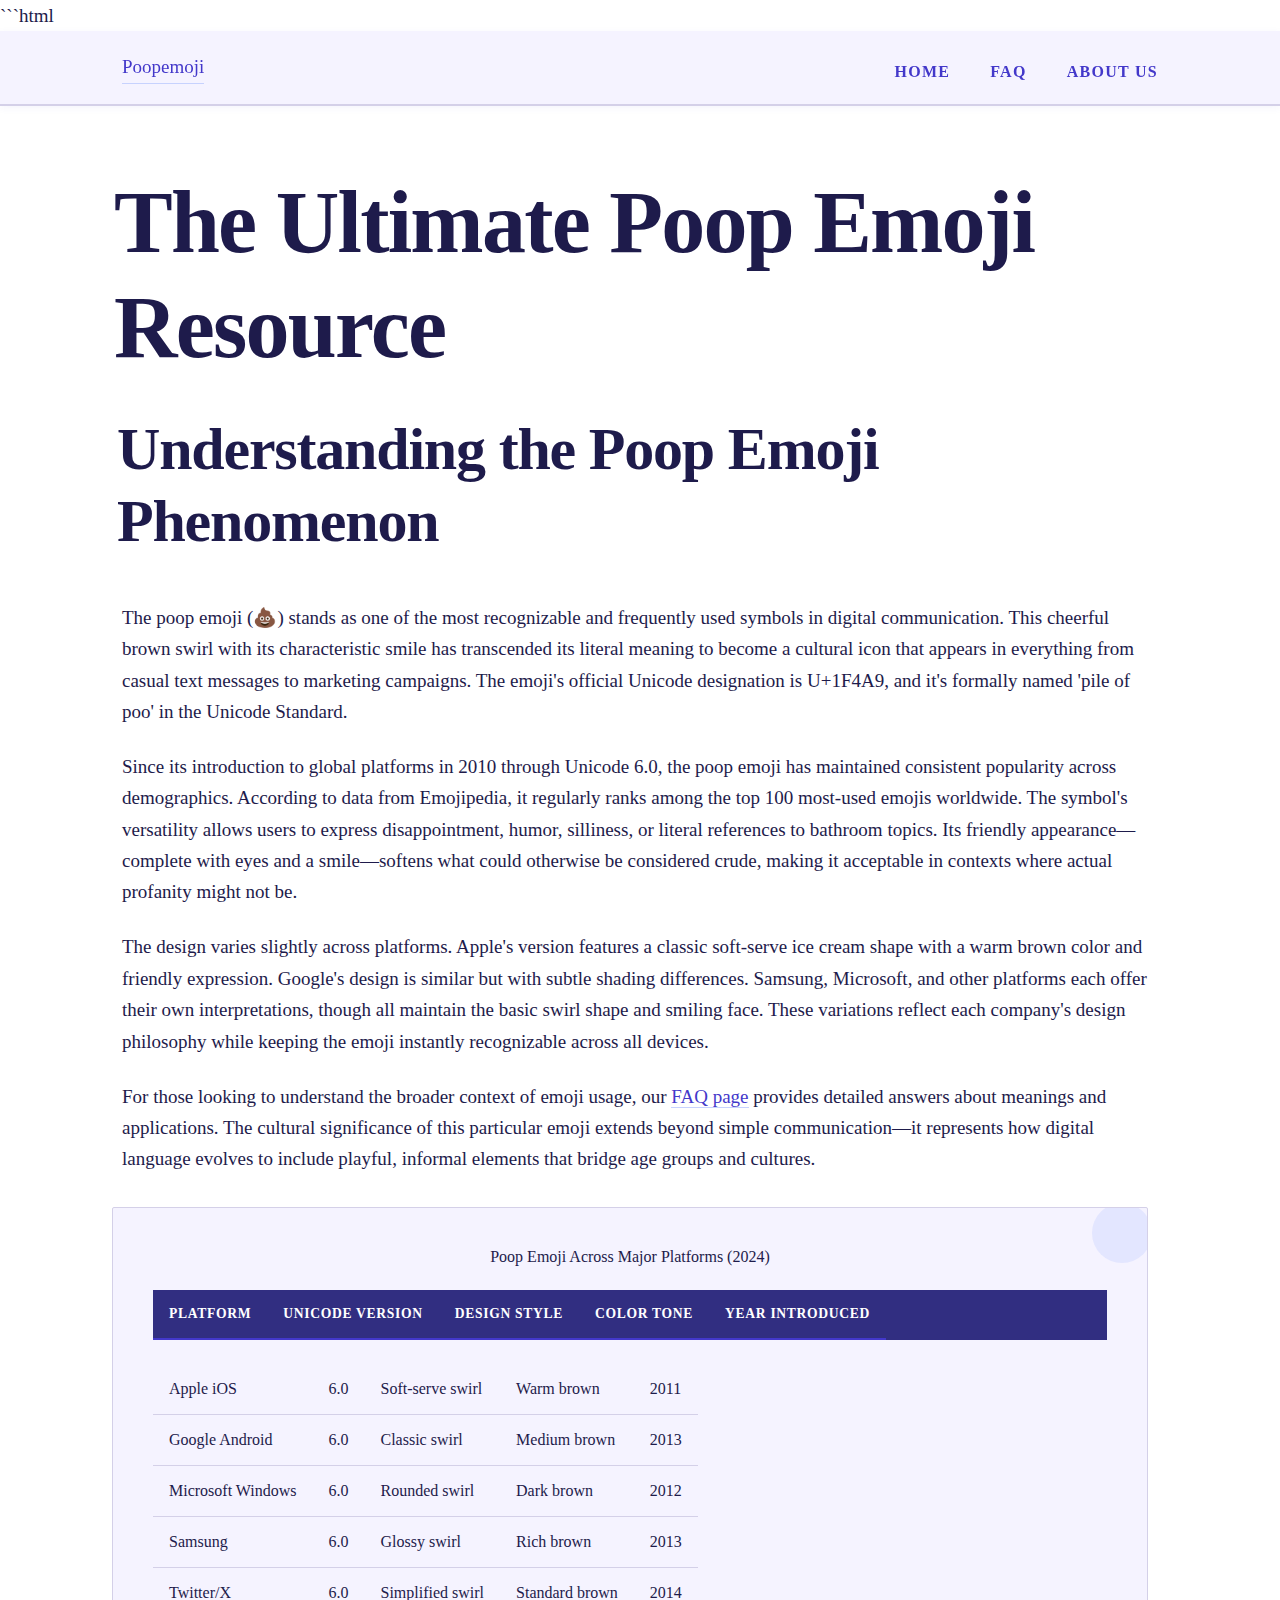
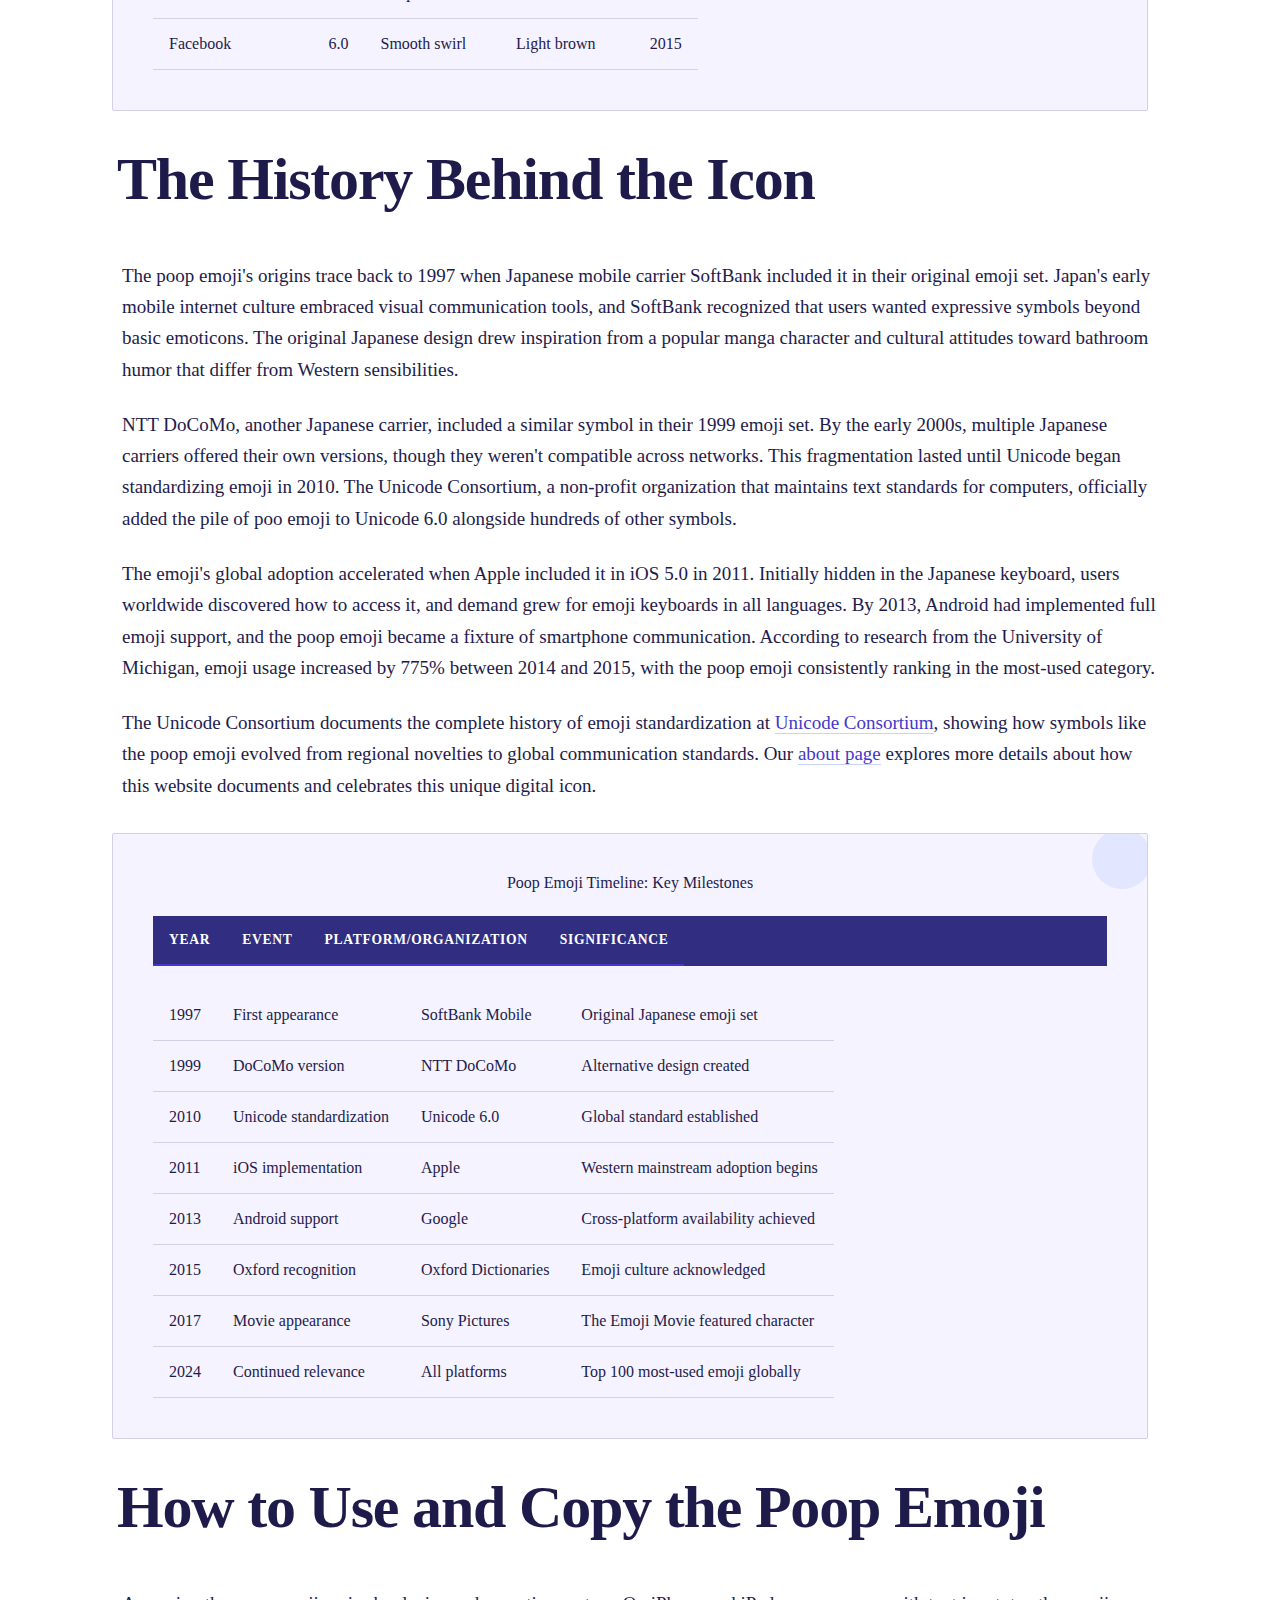
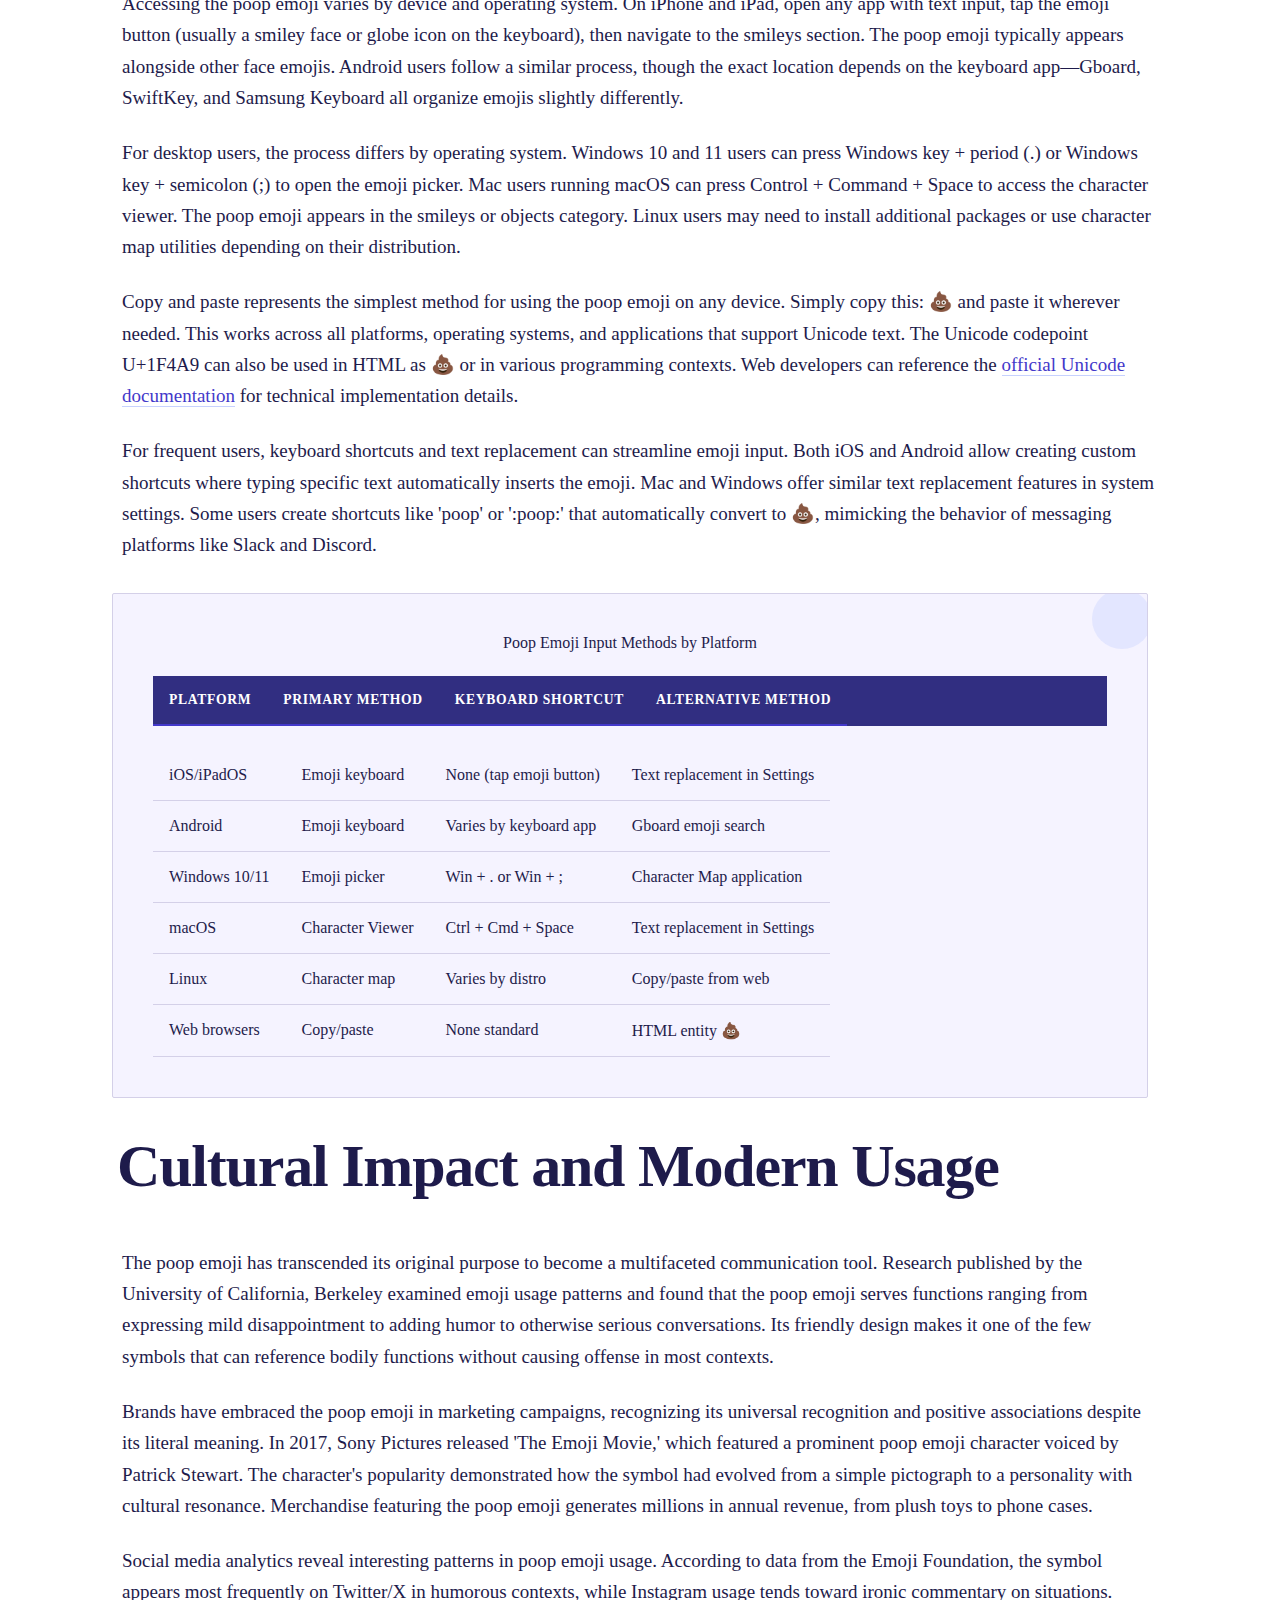
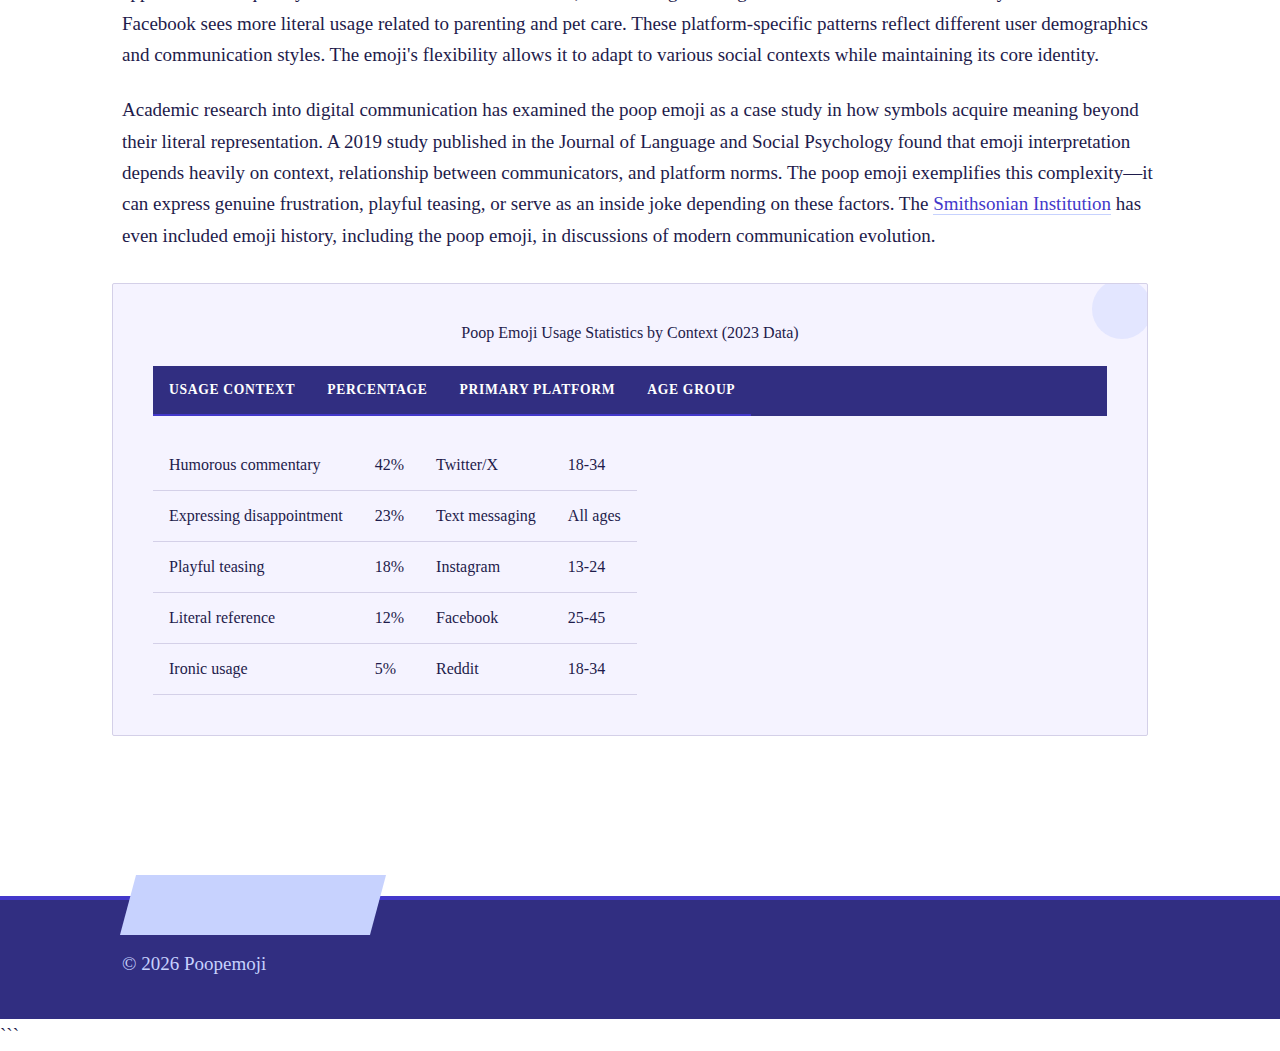
<file: index.html>
```html
<!DOCTYPE html>
<html lang="en-US">
<head><script>if(location.hostname==="poopemoji-xyz.pages.dev"){location.replace("https://poopemoji.xyz"+location.pathname+location.search)}</script>
<meta charset="UTF-8">
<meta name="viewport" content="width=device-width, initial-scale=1.0">
<title>Poopemoji 💩 - Complete Guide to the Poop Emoji</title>
<meta name="description" content="Everything about the poop emoji: history since 1997, meanings, how to copy and paste, Unicode information, and cultural significance in digital communication.">
<link rel="canonical" href="https://poopemoji.xyz/">
<link rel="stylesheet" href="style.css">
<meta property="og:title" content="Poopemoji 💩 - Complete Guide to the Poop Emoji">
<meta property="og:description" content="Everything about the poop emoji: history since 1997, meanings, how to copy and paste, Unicode information, and cultural significance in digital communication.">
<meta property="og:url" content="https://poopemoji.xyz/">
<meta property="og:type" content="website">
<meta name="twitter:card" content="summary_large_image">
<meta name="twitter:title" content="Poopemoji 💩 - Complete Guide to the Poop Emoji">
<meta name="twitter:description" content="Everything about the poop emoji: history since 1997, meanings, how to copy and paste, Unicode information, and cultural significance in digital communication.">
<script type="application/ld+json">
{
  "@context": "https://schema.org",
  "@type": "Organization",
  "name": "Poopemoji",
  "url": "https://poopemoji.xyz"
}
</script>
</head>
<body>
<header class="site-header">
<div class="container">
<a href="/">Poopemoji</a>
<nav class="site-nav">
<ul>
<li><a href="/" aria-current="page">Home</a></li>
<li><a href="/faq">FAQ</a></li>
<li><a href="/about-us">About Us</a></li>
</ul>
</nav>
</div>
</header>
<main class="site-main">
<div class="container">
<h1>The Ultimate Poop Emoji Resource</h1>
<section>
<h2>Understanding the Poop Emoji Phenomenon</h2>
<p>The poop emoji (💩) stands as one of the most recognizable and frequently used symbols in digital communication. This cheerful brown swirl with its characteristic smile has transcended its literal meaning to become a cultural icon that appears in everything from casual text messages to marketing campaigns. The emoji's official Unicode designation is U+1F4A9, and it's formally named 'pile of poo' in the Unicode Standard.</p>
<p>Since its introduction to global platforms in 2010 through Unicode 6.0, the poop emoji has maintained consistent popularity across demographics. According to data from Emojipedia, it regularly ranks among the top 100 most-used emojis worldwide. The symbol's versatility allows users to express disappointment, humor, silliness, or literal references to bathroom topics. Its friendly appearance—complete with eyes and a smile—softens what could otherwise be considered crude, making it acceptable in contexts where actual profanity might not be.</p>
<p>The design varies slightly across platforms. Apple's version features a classic soft-serve ice cream shape with a warm brown color and friendly expression. Google's design is similar but with subtle shading differences. Samsung, Microsoft, and other platforms each offer their own interpretations, though all maintain the basic swirl shape and smiling face. These variations reflect each company's design philosophy while keeping the emoji instantly recognizable across all devices.</p>
<p>For those looking to understand the broader context of emoji usage, our <a href="/faq">FAQ page</a> provides detailed answers about meanings and applications. The cultural significance of this particular emoji extends beyond simple communication—it represents how digital language evolves to include playful, informal elements that bridge age groups and cultures.</p>
<table class="card">
<caption>Poop Emoji Across Major Platforms (2024)</caption>
<thead>
<tr>
<th>Platform</th>
<th>Unicode Version</th>
<th>Design Style</th>
<th>Color Tone</th>
<th>Year Introduced</th>
</tr>
</thead>
<tbody>
<tr>
<td>Apple iOS</td>
<td>6.0</td>
<td>Soft-serve swirl</td>
<td>Warm brown</td>
<td>2011</td>
</tr>
<tr>
<td>Google Android</td>
<td>6.0</td>
<td>Classic swirl</td>
<td>Medium brown</td>
<td>2013</td>
</tr>
<tr>
<td>Microsoft Windows</td>
<td>6.0</td>
<td>Rounded swirl</td>
<td>Dark brown</td>
<td>2012</td>
</tr>
<tr>
<td>Samsung</td>
<td>6.0</td>
<td>Glossy swirl</td>
<td>Rich brown</td>
<td>2013</td>
</tr>
<tr>
<td>Twitter/X</td>
<td>6.0</td>
<td>Simplified swirl</td>
<td>Standard brown</td>
<td>2014</td>
</tr>
<tr>
<td>Facebook</td>
<td>6.0</td>
<td>Smooth swirl</td>
<td>Light brown</td>
<td>2015</td>
</tr>
</tbody>
</table>
</section>
<section>
<h2>The History Behind the Icon</h2>
<p>The poop emoji's origins trace back to 1997 when Japanese mobile carrier SoftBank included it in their original emoji set. Japan's early mobile internet culture embraced visual communication tools, and SoftBank recognized that users wanted expressive symbols beyond basic emoticons. The original Japanese design drew inspiration from a popular manga character and cultural attitudes toward bathroom humor that differ from Western sensibilities.</p>
<p>NTT DoCoMo, another Japanese carrier, included a similar symbol in their 1999 emoji set. By the early 2000s, multiple Japanese carriers offered their own versions, though they weren't compatible across networks. This fragmentation lasted until Unicode began standardizing emoji in 2010. The Unicode Consortium, a non-profit organization that maintains text standards for computers, officially added the pile of poo emoji to Unicode 6.0 alongside hundreds of other symbols.</p>
<p>The emoji's global adoption accelerated when Apple included it in iOS 5.0 in 2011. Initially hidden in the Japanese keyboard, users worldwide discovered how to access it, and demand grew for emoji keyboards in all languages. By 2013, Android had implemented full emoji support, and the poop emoji became a fixture of smartphone communication. According to research from the University of Michigan, emoji usage increased by 775% between 2014 and 2015, with the poop emoji consistently ranking in the most-used category.</p>
<p>The Unicode Consortium documents the complete history of emoji standardization at <a href="https://home.unicode.org/emoji/about-emoji/" rel="noopener noreferrer" target="_blank">Unicode Consortium</a>, showing how symbols like the poop emoji evolved from regional novelties to global communication standards. Our <a href="/about-us">about page</a> explores more details about how this website documents and celebrates this unique digital icon.</p>
<table class="card">
<caption>Poop Emoji Timeline: Key Milestones</caption>
<thead>
<tr>
<th>Year</th>
<th>Event</th>
<th>Platform/Organization</th>
<th>Significance</th>
</tr>
</thead>
<tbody>
<tr>
<td>1997</td>
<td>First appearance</td>
<td>SoftBank Mobile</td>
<td>Original Japanese emoji set</td>
</tr>
<tr>
<td>1999</td>
<td>DoCoMo version</td>
<td>NTT DoCoMo</td>
<td>Alternative design created</td>
</tr>
<tr>
<td>2010</td>
<td>Unicode standardization</td>
<td>Unicode 6.0</td>
<td>Global standard established</td>
</tr>
<tr>
<td>2011</td>
<td>iOS implementation</td>
<td>Apple</td>
<td>Western mainstream adoption begins</td>
</tr>
<tr>
<td>2013</td>
<td>Android support</td>
<td>Google</td>
<td>Cross-platform availability achieved</td>
</tr>
<tr>
<td>2015</td>
<td>Oxford recognition</td>
<td>Oxford Dictionaries</td>
<td>Emoji culture acknowledged</td>
</tr>
<tr>
<td>2017</td>
<td>Movie appearance</td>
<td>Sony Pictures</td>
<td>The Emoji Movie featured character</td>
</tr>
<tr>
<td>2024</td>
<td>Continued relevance</td>
<td>All platforms</td>
<td>Top 100 most-used emoji globally</td>
</tr>
</tbody>
</table>
</section>
<section>
<h2>How to Use and Copy the Poop Emoji</h2>
<p>Accessing the poop emoji varies by device and operating system. On iPhone and iPad, open any app with text input, tap the emoji button (usually a smiley face or globe icon on the keyboard), then navigate to the smileys section. The poop emoji typically appears alongside other face emojis. Android users follow a similar process, though the exact location depends on the keyboard app—Gboard, SwiftKey, and Samsung Keyboard all organize emojis slightly differently.</p>
<p>For desktop users, the process differs by operating system. Windows 10 and 11 users can press Windows key + period (.) or Windows key + semicolon (;) to open the emoji picker. Mac users running macOS can press Control + Command + Space to access the character viewer. The poop emoji appears in the smileys or objects category. Linux users may need to install additional packages or use character map utilities depending on their distribution.</p>
<p>Copy and paste represents the simplest method for using the poop emoji on any device. Simply copy this: 💩 and paste it wherever needed. This works across all platforms, operating systems, and applications that support Unicode text. The Unicode codepoint U+1F4A9 can also be used in HTML as &#128169; or in various programming contexts. Web developers can reference the <a href="https://unicode.org/emoji/charts/full-emoji-list.html" rel="noopener noreferrer" target="_blank">official Unicode documentation</a> for technical implementation details.</p>
<p>For frequent users, keyboard shortcuts and text replacement can streamline emoji input. Both iOS and Android allow creating custom shortcuts where typing specific text automatically inserts the emoji. Mac and Windows offer similar text replacement features in system settings. Some users create shortcuts like 'poop' or ':poop:' that automatically convert to 💩, mimicking the behavior of messaging platforms like Slack and Discord.</p>
<table class="card">
<caption>Poop Emoji Input Methods by Platform</caption>
<thead>
<tr>
<th>Platform</th>
<th>Primary Method</th>
<th>Keyboard Shortcut</th>
<th>Alternative Method</th>
</tr>
</thead>
<tbody>
<tr>
<td>iOS/iPadOS</td>
<td>Emoji keyboard</td>
<td>None (tap emoji button)</td>
<td>Text replacement in Settings</td>
</tr>
<tr>
<td>Android</td>
<td>Emoji keyboard</td>
<td>Varies by keyboard app</td>
<td>Gboard emoji search</td>
</tr>
<tr>
<td>Windows 10/11</td>
<td>Emoji picker</td>
<td>Win + . or Win + ;</td>
<td>Character Map application</td>
</tr>
<tr>
<td>macOS</td>
<td>Character Viewer</td>
<td>Ctrl + Cmd + Space</td>
<td>Text replacement in Settings</td>
</tr>
<tr>
<td>Linux</td>
<td>Character map</td>
<td>Varies by distro</td>
<td>Copy/paste from web</td>
</tr>
<tr>
<td>Web browsers</td>
<td>Copy/paste</td>
<td>None standard</td>
<td>HTML entity &#128169;</td>
</tr>
</tbody>
</table>
</section>
<section>
<h2>Cultural Impact and Modern Usage</h2>
<p>The poop emoji has transcended its original purpose to become a multifaceted communication tool. Research published by the University of California, Berkeley examined emoji usage patterns and found that the poop emoji serves functions ranging from expressing mild disappointment to adding humor to otherwise serious conversations. Its friendly design makes it one of the few symbols that can reference bodily functions without causing offense in most contexts.</p>
<p>Brands have embraced the poop emoji in marketing campaigns, recognizing its universal recognition and positive associations despite its literal meaning. In 2017, Sony Pictures released 'The Emoji Movie,' which featured a prominent poop emoji character voiced by Patrick Stewart. The character's popularity demonstrated how the symbol had evolved from a simple pictograph to a personality with cultural resonance. Merchandise featuring the poop emoji generates millions in annual revenue, from plush toys to phone cases.</p>
<p>Social media analytics reveal interesting patterns in poop emoji usage. According to data from the Emoji Foundation, the symbol appears most frequently on Twitter/X in humorous contexts, while Instagram usage tends toward ironic commentary on situations. Facebook sees more literal usage related to parenting and pet care. These platform-specific patterns reflect different user demographics and communication styles. The emoji's flexibility allows it to adapt to various social contexts while maintaining its core identity.</p>
<p>Academic research into digital communication has examined the poop emoji as a case study in how symbols acquire meaning beyond their literal representation. A 2019 study published in the Journal of Language and Social Psychology found that emoji interpretation depends heavily on context, relationship between communicators, and platform norms. The poop emoji exemplifies this complexity—it can express genuine frustration, playful teasing, or serve as an inside joke depending on these factors. The <a href="https://www.si.edu/newsdesk/releases/emoji-exhibit-showcases-evolution-communication" rel="noopener noreferrer" target="_blank">Smithsonian Institution</a> has even included emoji history, including the poop emoji, in discussions of modern communication evolution.</p>
<table class="card">
<caption>Poop Emoji Usage Statistics by Context (2023 Data)</caption>
<thead>
<tr>
<th>Usage Context</th>
<th>Percentage</th>
<th>Primary Platform</th>
<th>Age Group</th>
</tr>
</thead>
<tbody>
<tr>
<td>Humorous commentary</td>
<td>42%</td>
<td>Twitter/X</td>
<td>18-34</td>
</tr>
<tr>
<td>Expressing disappointment</td>
<td>23%</td>
<td>Text messaging</td>
<td>All ages</td>
</tr>
<tr>
<td>Playful teasing</td>
<td>18%</td>
<td>Instagram</td>
<td>13-24</td>
</tr>
<tr>
<td>Literal reference</td>
<td>12%</td>
<td>Facebook</td>
<td>25-45</td>
</tr>
<tr>
<td>Ironic usage</td>
<td>5%</td>
<td>Reddit</td>
<td>18-34</td>
</tr>
</tbody>
</table>
</section>
</div>
</main>
<footer class="site-footer">
<div class="container">
<p>&copy; 2026 Poopemoji</p>
</div>
</footer>
</body>
</html>
```
</file>
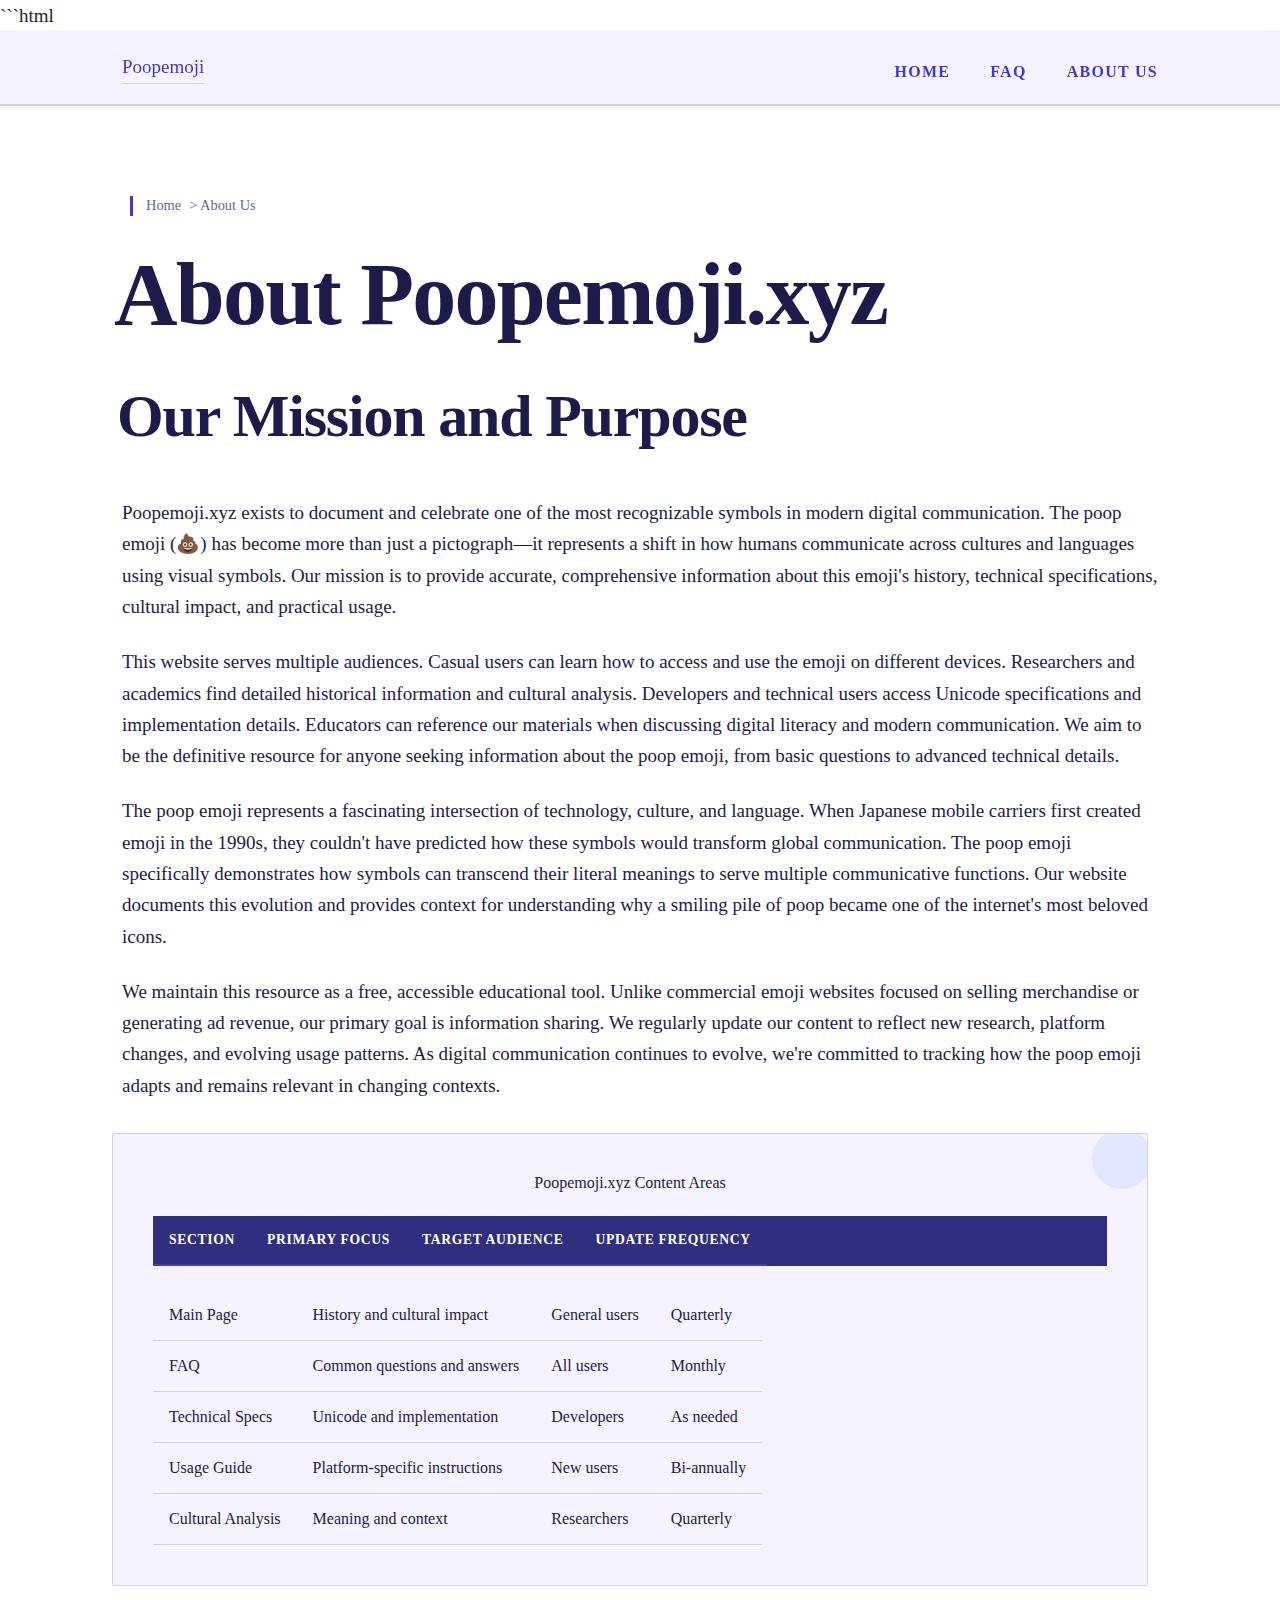
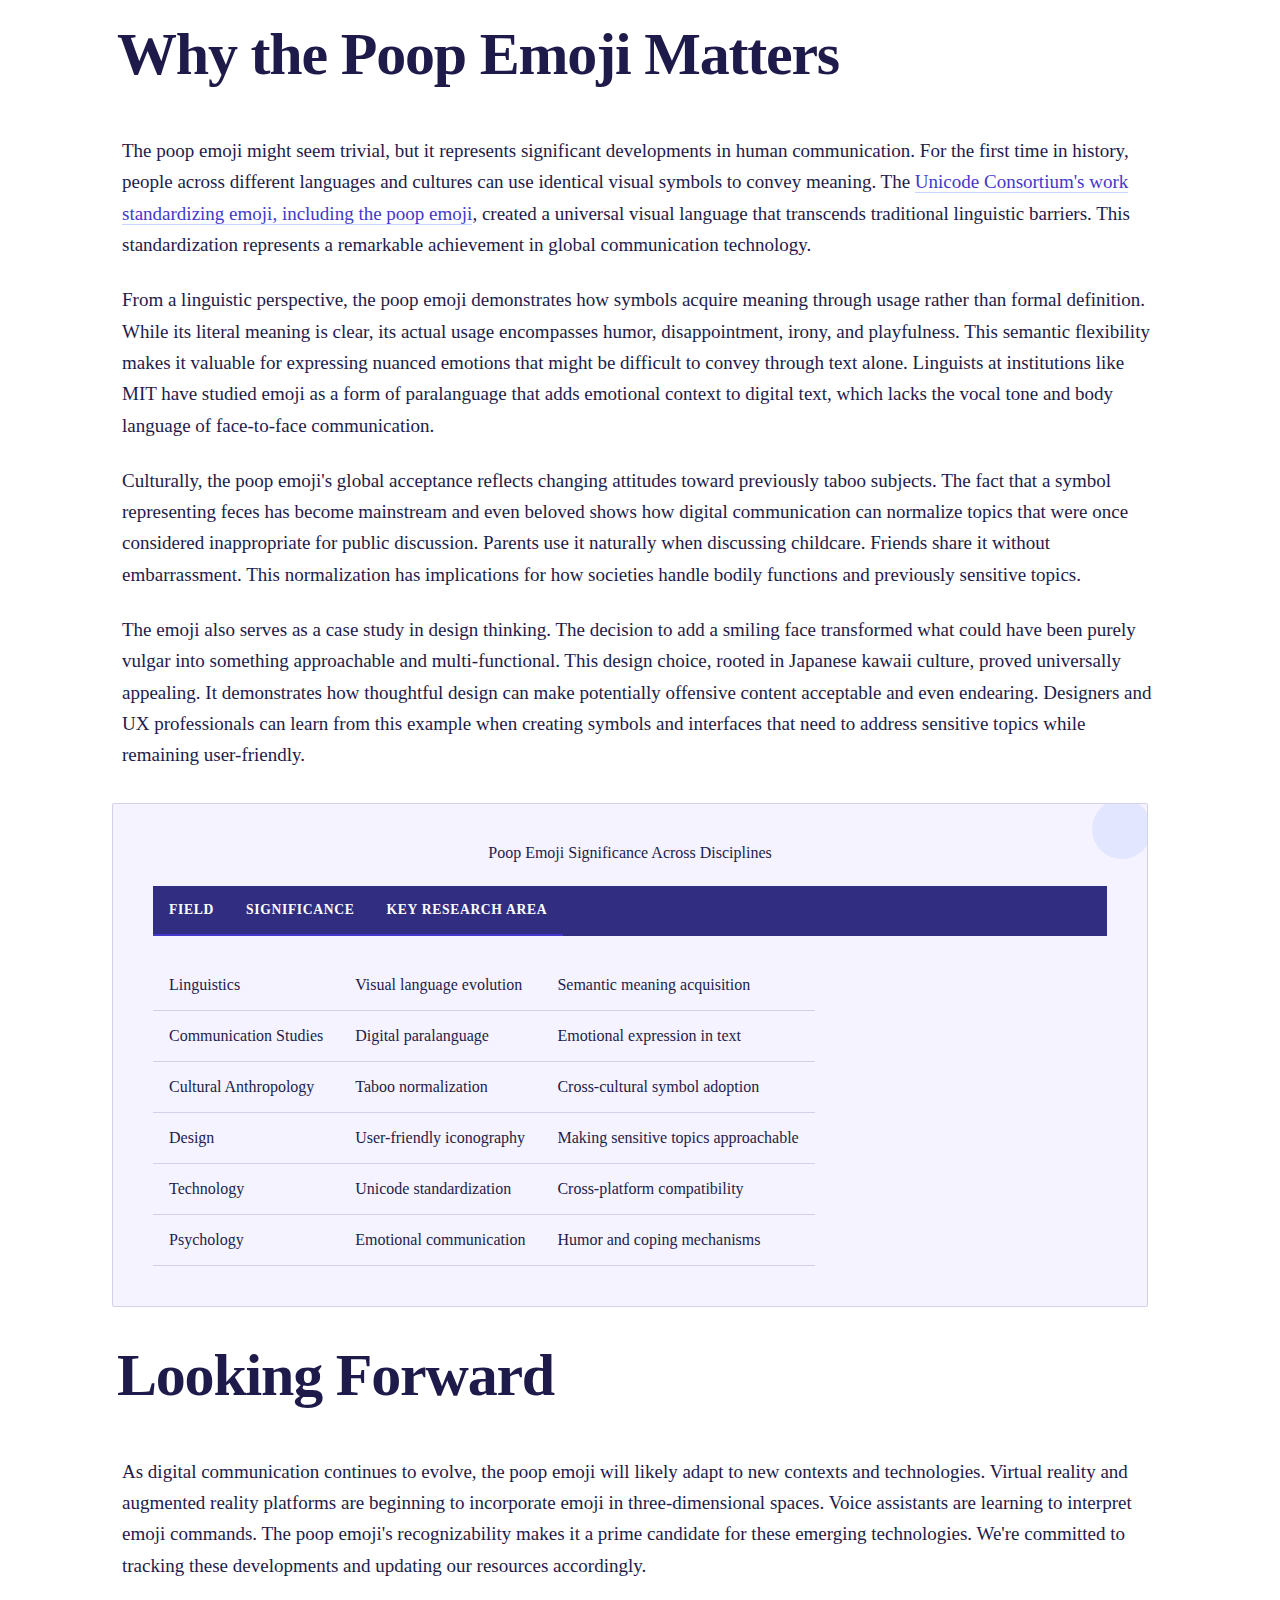
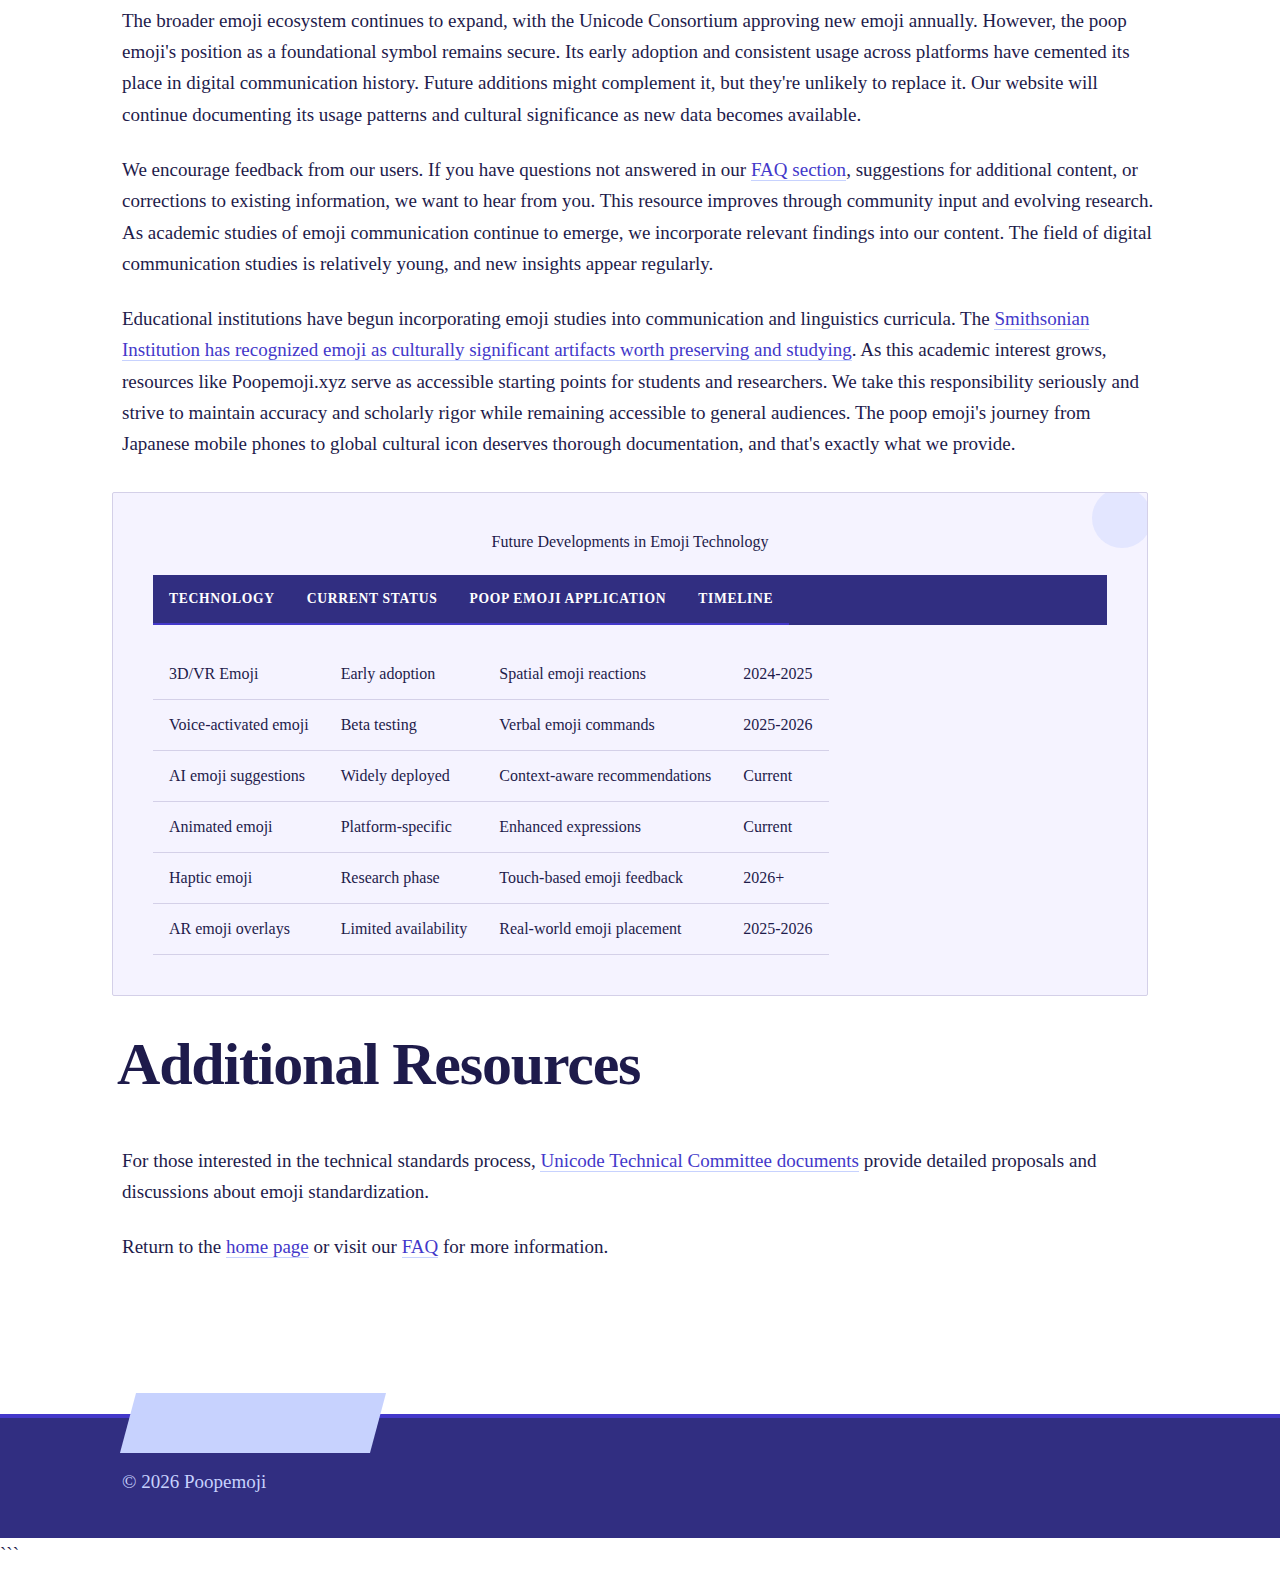
<file: about-us.html>
```html
<!DOCTYPE html>
<html lang="en-US">
<head><script>if(location.hostname==="poopemoji-xyz.pages.dev"){location.replace("https://poopemoji.xyz"+location.pathname+location.search)}</script>
<meta charset="UTF-8">
<meta name="viewport" content="width=device-width, initial-scale=1.0">
<title>About Poopemoji.xyz - Your Poop Emoji Resource</title>
<meta name="description" content="Learn about Poopemoji.xyz, a comprehensive resource dedicated to documenting the history, usage, and cultural significance of the poop emoji in digital communication.">
<link rel="canonical" href="https://poopemoji.xyz/about-us">
<link rel="stylesheet" href="style.css">
<script type="application/ld+json">
{
  "@context": "https://schema.org",
  "@type": "AboutPage",
  "name": "About Poopemoji.xyz",
  "description": "Learn about Poopemoji.xyz, a comprehensive resource dedicated to documenting the history, usage, and cultural significance of the poop emoji in digital communication.",
  "url": "https://poopemoji.xyz/about-us"
}
</script>
</head>
<body>
<header class="site-header">
<div class="container">
<a href="/">Poopemoji</a>
<nav class="site-nav">
<ul>
<li><a href="/">Home</a></li>
<li><a href="/faq">FAQ</a></li>
<li><a href="/about-us" aria-current="page">About Us</a></li>
</ul>
</nav>
</div>
</header>
<main class="site-main">
<div class="container">
<nav class="breadcrumbs">
<a href="/">Home</a> &gt; About Us
</nav>
<h1>About Poopemoji.xyz</h1>
<section>
<h2>Our Mission and Purpose</h2>
<p>Poopemoji.xyz exists to document and celebrate one of the most recognizable symbols in modern digital communication. The poop emoji (💩) has become more than just a pictograph—it represents a shift in how humans communicate across cultures and languages using visual symbols. Our mission is to provide accurate, comprehensive information about this emoji's history, technical specifications, cultural impact, and practical usage.</p>
<p>This website serves multiple audiences. Casual users can learn how to access and use the emoji on different devices. Researchers and academics find detailed historical information and cultural analysis. Developers and technical users access Unicode specifications and implementation details. Educators can reference our materials when discussing digital literacy and modern communication. We aim to be the definitive resource for anyone seeking information about the poop emoji, from basic questions to advanced technical details.</p>
<p>The poop emoji represents a fascinating intersection of technology, culture, and language. When Japanese mobile carriers first created emoji in the 1990s, they couldn't have predicted how these symbols would transform global communication. The poop emoji specifically demonstrates how symbols can transcend their literal meanings to serve multiple communicative functions. Our website documents this evolution and provides context for understanding why a smiling pile of poop became one of the internet's most beloved icons.</p>
<p>We maintain this resource as a free, accessible educational tool. Unlike commercial emoji websites focused on selling merchandise or generating ad revenue, our primary goal is information sharing. We regularly update our content to reflect new research, platform changes, and evolving usage patterns. As digital communication continues to evolve, we're committed to tracking how the poop emoji adapts and remains relevant in changing contexts.</p>
<table class="card">
<caption>Poopemoji.xyz Content Areas</caption>
<thead>
<tr>
<th>Section</th>
<th>Primary Focus</th>
<th>Target Audience</th>
<th>Update Frequency</th>
</tr>
</thead>
<tbody>
<tr>
<td>Main Page</td>
<td>History and cultural impact</td>
<td>General users</td>
<td>Quarterly</td>
</tr>
<tr>
<td>FAQ</td>
<td>Common questions and answers</td>
<td>All users</td>
<td>Monthly</td>
</tr>
<tr>
<td>Technical Specs</td>
<td>Unicode and implementation</td>
<td>Developers</td>
<td>As needed</td>
</tr>
<tr>
<td>Usage Guide</td>
<td>Platform-specific instructions</td>
<td>New users</td>
<td>Bi-annually</td>
</tr>
<tr>
<td>Cultural Analysis</td>
<td>Meaning and context</td>
<td>Researchers</td>
<td>Quarterly</td>
</tr>
</tbody>
</table>
</section>
<section>
<h2>Why the Poop Emoji Matters</h2>
<p>The poop emoji might seem trivial, but it represents significant developments in human communication. For the first time in history, people across different languages and cultures can use identical visual symbols to convey meaning. The <a href="https://home.unicode.org/emoji/">Unicode Consortium's work standardizing emoji, including the poop emoji</a>, created a universal visual language that transcends traditional linguistic barriers. This standardization represents a remarkable achievement in global communication technology.</p>
<p>From a linguistic perspective, the poop emoji demonstrates how symbols acquire meaning through usage rather than formal definition. While its literal meaning is clear, its actual usage encompasses humor, disappointment, irony, and playfulness. This semantic flexibility makes it valuable for expressing nuanced emotions that might be difficult to convey through text alone. Linguists at institutions like MIT have studied emoji as a form of paralanguage that adds emotional context to digital text, which lacks the vocal tone and body language of face-to-face communication.</p>
<p>Culturally, the poop emoji's global acceptance reflects changing attitudes toward previously taboo subjects. The fact that a symbol representing feces has become mainstream and even beloved shows how digital communication can normalize topics that were once considered inappropriate for public discussion. Parents use it naturally when discussing childcare. Friends share it without embarrassment. This normalization has implications for how societies handle bodily functions and previously sensitive topics.</p>
<p>The emoji also serves as a case study in design thinking. The decision to add a smiling face transformed what could have been purely vulgar into something approachable and multi-functional. This design choice, rooted in Japanese kawaii culture, proved universally appealing. It demonstrates how thoughtful design can make potentially offensive content acceptable and even endearing. Designers and UX professionals can learn from this example when creating symbols and interfaces that need to address sensitive topics while remaining user-friendly.</p>
<table class="card">
<caption>Poop Emoji Significance Across Disciplines</caption>
<thead>
<tr>
<th>Field</th>
<th>Significance</th>
<th>Key Research Area</th>
</tr>
</thead>
<tbody>
<tr>
<td>Linguistics</td>
<td>Visual language evolution</td>
<td>Semantic meaning acquisition</td>
</tr>
<tr>
<td>Communication Studies</td>
<td>Digital paralanguage</td>
<td>Emotional expression in text</td>
</tr>
<tr>
<td>Cultural Anthropology</td>
<td>Taboo normalization</td>
<td>Cross-cultural symbol adoption</td>
</tr>
<tr>
<td>Design</td>
<td>User-friendly iconography</td>
<td>Making sensitive topics approachable</td>
</tr>
<tr>
<td>Technology</td>
<td>Unicode standardization</td>
<td>Cross-platform compatibility</td>
</tr>
<tr>
<td>Psychology</td>
<td>Emotional communication</td>
<td>Humor and coping mechanisms</td>
</tr>
</tbody>
</table>
</section>
<section>
<h2>Looking Forward</h2>
<p>As digital communication continues to evolve, the poop emoji will likely adapt to new contexts and technologies. Virtual reality and augmented reality platforms are beginning to incorporate emoji in three-dimensional spaces. Voice assistants are learning to interpret emoji commands. The poop emoji's recognizability makes it a prime candidate for these emerging technologies. We're committed to tracking these developments and updating our resources accordingly.</p>
<p>The broader emoji ecosystem continues to expand, with the Unicode Consortium approving new emoji annually. However, the poop emoji's position as a foundational symbol remains secure. Its early adoption and consistent usage across platforms have cemented its place in digital communication history. Future additions might complement it, but they're unlikely to replace it. Our website will continue documenting its usage patterns and cultural significance as new data becomes available.</p>
<p>We encourage feedback from our users. If you have questions not answered in our <a href="/faq">FAQ section</a>, suggestions for additional content, or corrections to existing information, we want to hear from you. This resource improves through community input and evolving research. As academic studies of emoji communication continue to emerge, we incorporate relevant findings into our content. The field of digital communication studies is relatively young, and new insights appear regularly.</p>
<p>Educational institutions have begun incorporating emoji studies into communication and linguistics curricula. The <a href="https://www.si.edu/newsdesk">Smithsonian Institution has recognized emoji as culturally significant artifacts worth preserving and studying</a>. As this academic interest grows, resources like Poopemoji.xyz serve as accessible starting points for students and researchers. We take this responsibility seriously and strive to maintain accuracy and scholarly rigor while remaining accessible to general audiences. The poop emoji's journey from Japanese mobile phones to global cultural icon deserves thorough documentation, and that's exactly what we provide.</p>
<table class="card">
<caption>Future Developments in Emoji Technology</caption>
<thead>
<tr>
<th>Technology</th>
<th>Current Status</th>
<th>Poop Emoji Application</th>
<th>Timeline</th>
</tr>
</thead>
<tbody>
<tr>
<td>3D/VR Emoji</td>
<td>Early adoption</td>
<td>Spatial emoji reactions</td>
<td>2024-2025</td>
</tr>
<tr>
<td>Voice-activated emoji</td>
<td>Beta testing</td>
<td>Verbal emoji commands</td>
<td>2025-2026</td>
</tr>
<tr>
<td>AI emoji suggestions</td>
<td>Widely deployed</td>
<td>Context-aware recommendations</td>
<td>Current</td>
</tr>
<tr>
<td>Animated emoji</td>
<td>Platform-specific</td>
<td>Enhanced expressions</td>
<td>Current</td>
</tr>
<tr>
<td>Haptic emoji</td>
<td>Research phase</td>
<td>Touch-based emoji feedback</td>
<td>2026+</td>
</tr>
<tr>
<td>AR emoji overlays</td>
<td>Limited availability</td>
<td>Real-world emoji placement</td>
<td>2025-2026</td>
</tr>
</tbody>
</table>
</section>
<section>
<h2>Additional Resources</h2>
<p>For those interested in the technical standards process, <a href="https://www.unicode.org/L2/">Unicode Technical Committee documents</a> provide detailed proposals and discussions about emoji standardization.</p>
<p>Return to the <a href="/">home page</a> or visit our <a href="/faq">FAQ</a> for more information.</p>
</section>
</div>
</main>
<footer class="site-footer">
<div class="container">
<p>&copy; 2026 Poopemoji</p>
</div>
</footer>
</body>
</html>
```
</file>
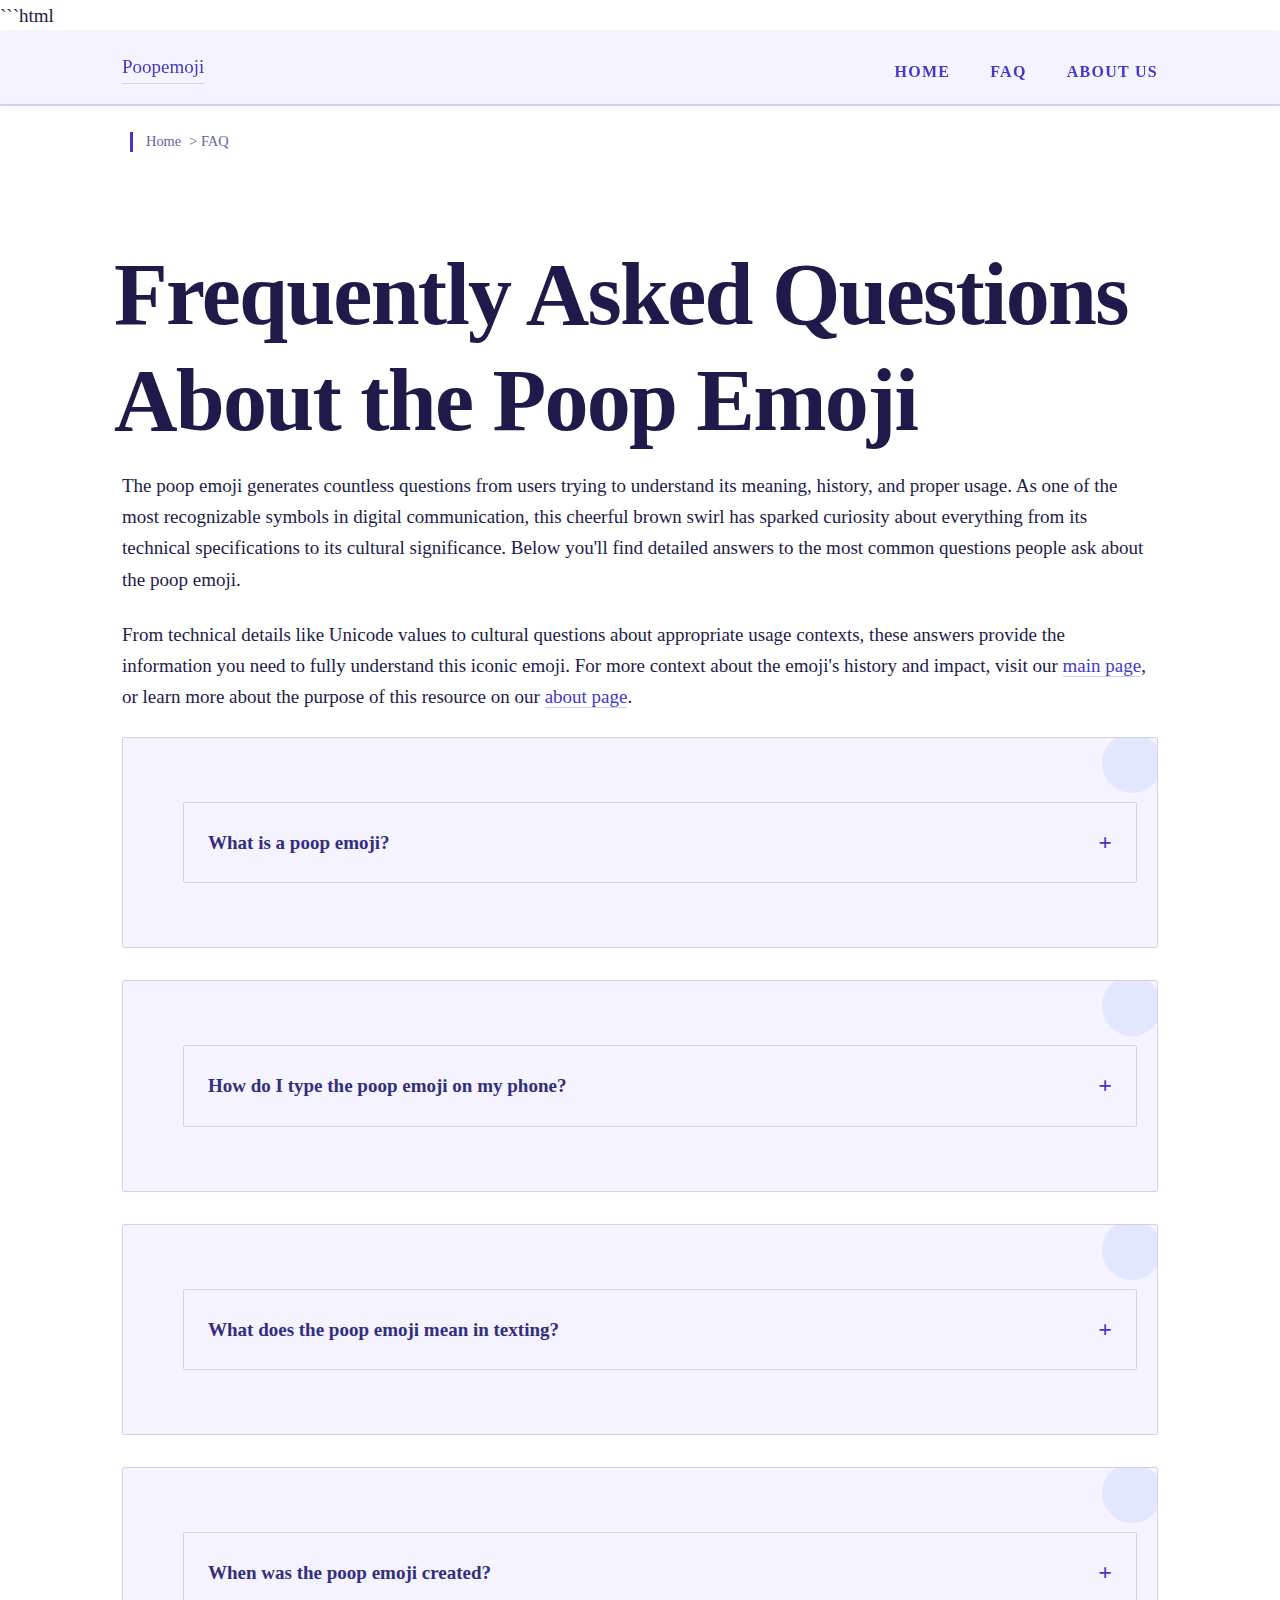
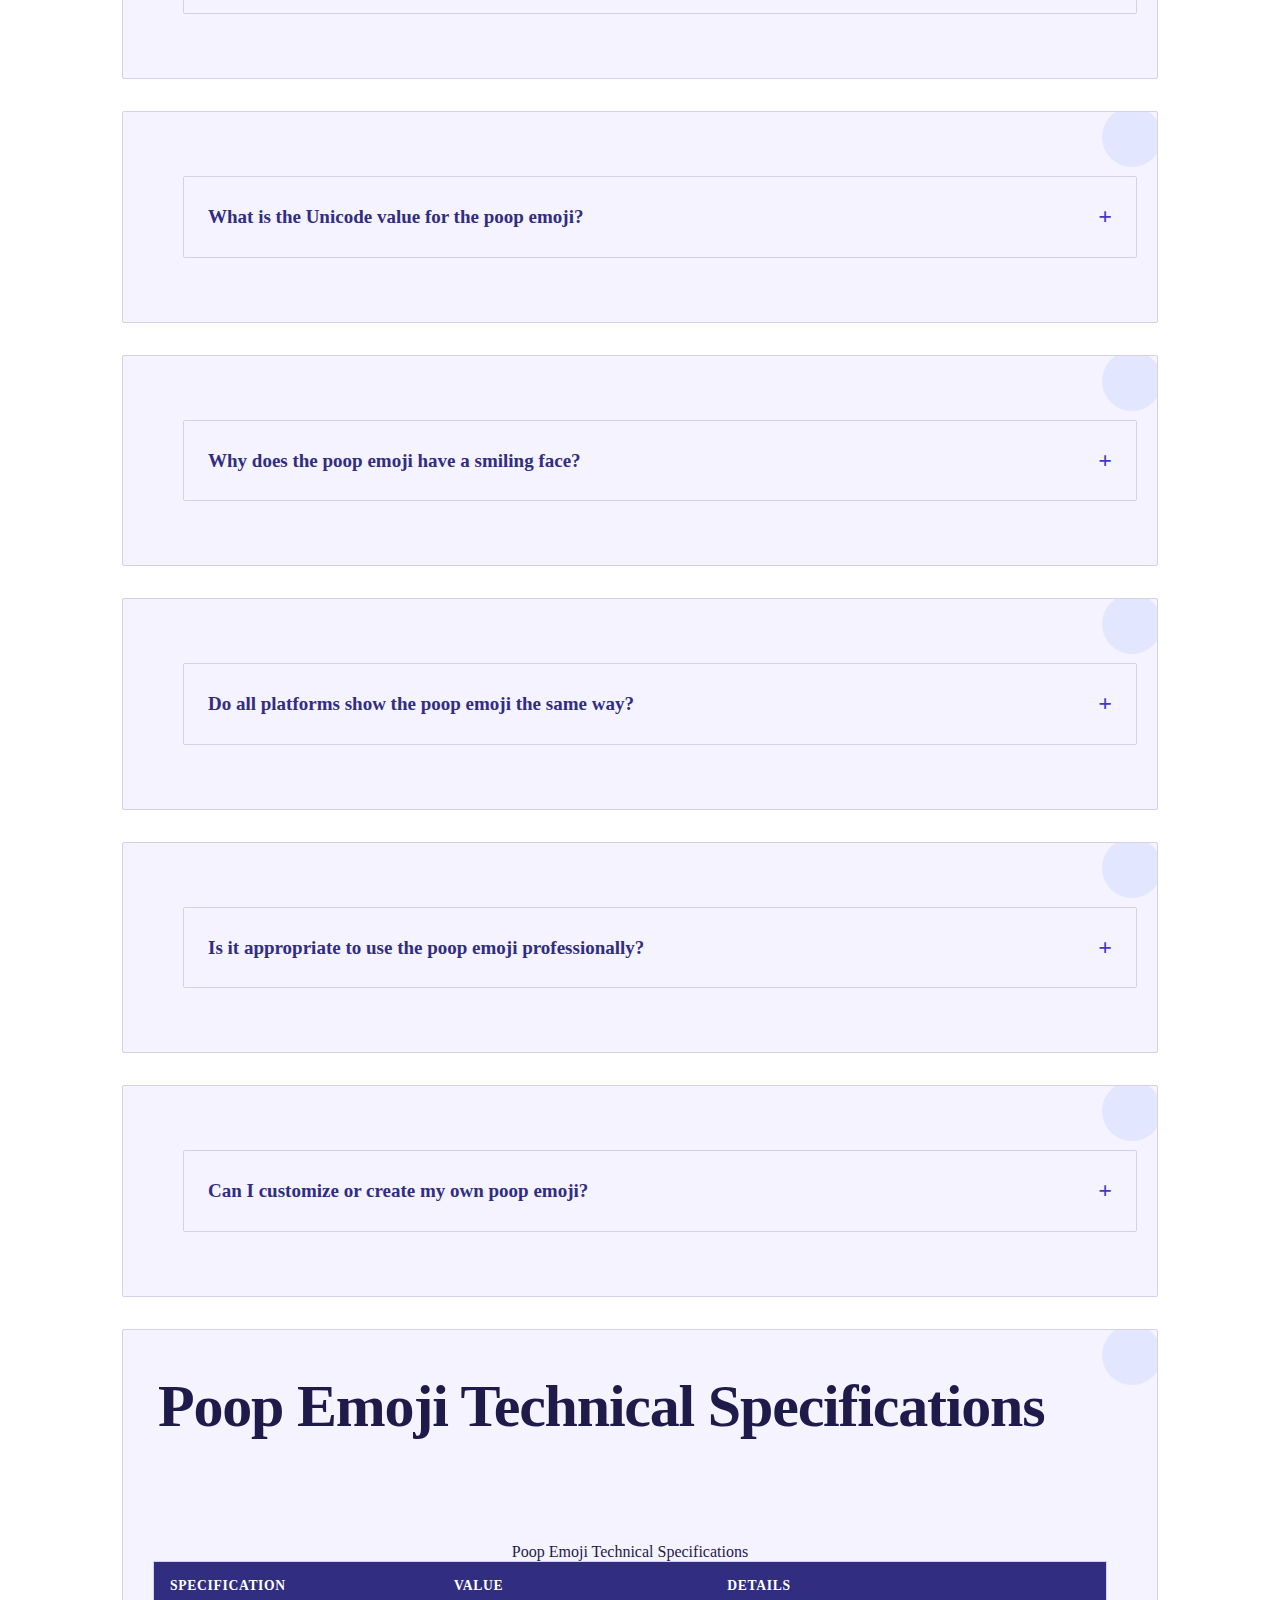
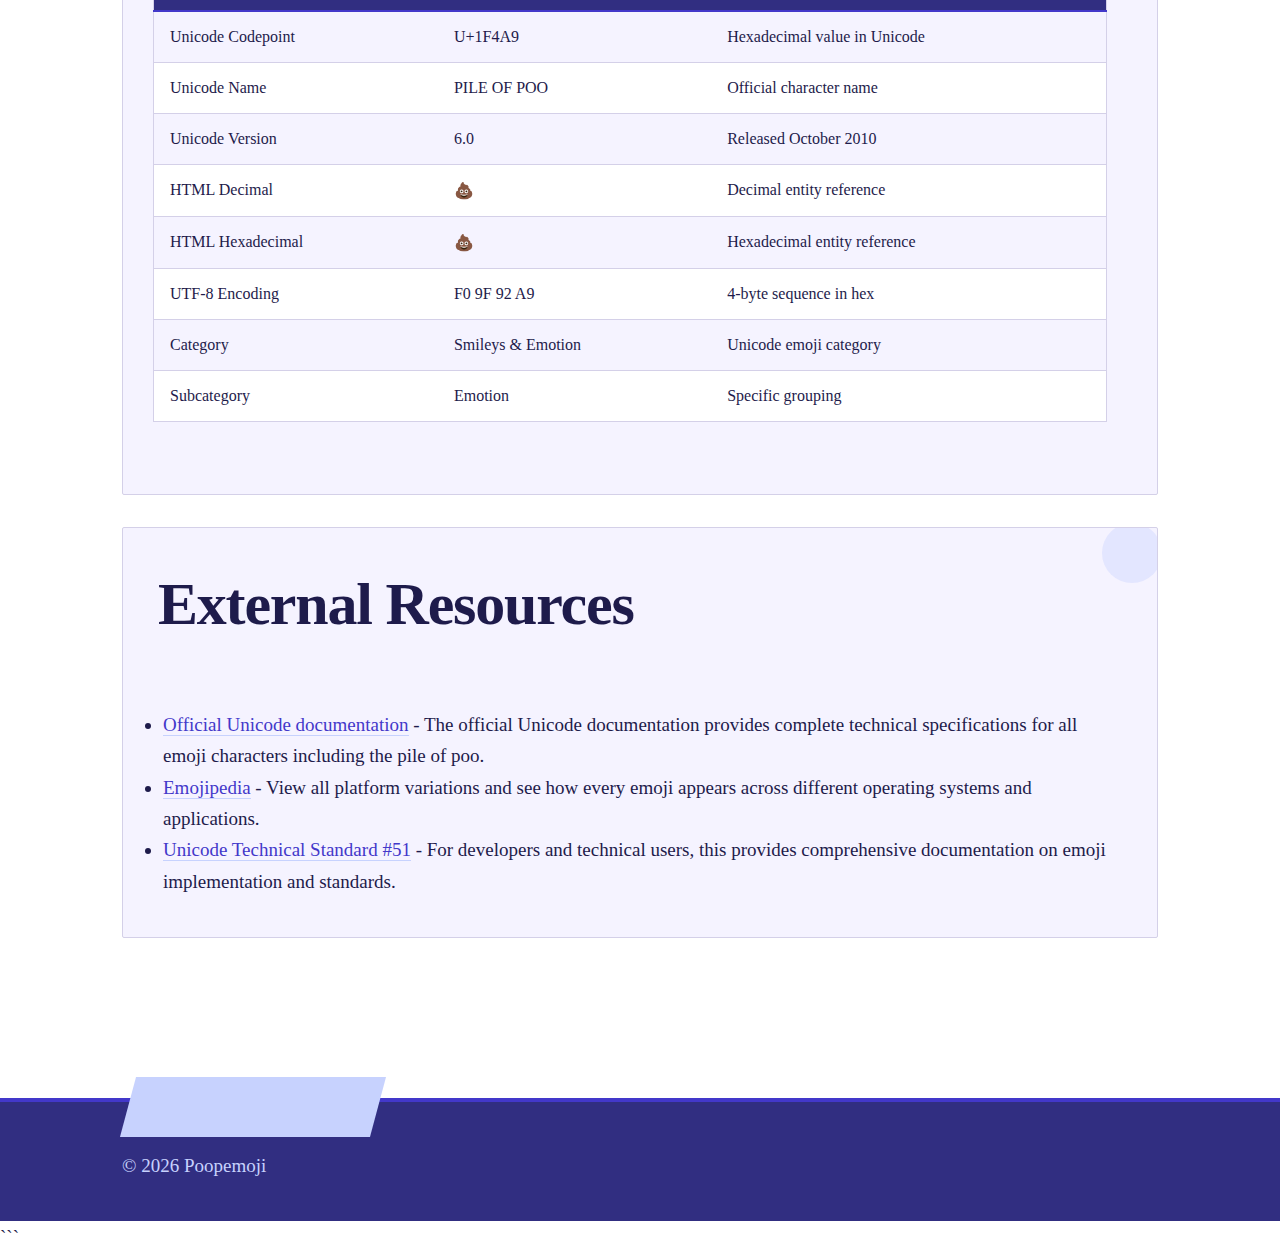
<file: faq.html>
```html
<!DOCTYPE html>
<html lang="en-US">
<head><script>if(location.hostname==="poopemoji-xyz.pages.dev"){location.replace("https://poopemoji.xyz"+location.pathname+location.search)}</script>
<meta charset="UTF-8">
<meta name="viewport" content="width=device-width, initial-scale=1.0">
<title>Poop Emoji FAQ - Common Questions Answered</title>
<meta name="description" content="Answers to frequently asked questions about the poop emoji including its meaning, history, how to type it, Unicode details, and usage across different platforms.">
<link rel="canonical" href="https://poopemoji.xyz/faq">
<link rel="stylesheet" href="style.css">
<script type="application/ld+json">
{
  "@context": "https://schema.org",
  "@type": "FAQPage",
  "mainEntity": [
    {
      "@type": "Question",
      "name": "What is a poop emoji?",
      "acceptedAnswer": {
        "@type": "Answer",
        "text": "The poop emoji (💩) is a popular brown swirl-shaped emoticon used in digital communication to represent feces or express humor. It's officially called 'pile of poo' in Unicode and is one of the most recognizable emojis worldwide. The emoji features a characteristic soft-serve ice cream shape with a smiling face and eyes, making it appear friendly rather than offensive. It was first created in 1997 by Japanese mobile carrier SoftBank and became part of the Unicode 6.0 standard in 2010, which allowed it to be used consistently across all devices and platforms. The emoji's design intentionally softens what could be considered crude subject matter, making it acceptable for use in casual digital communication across age groups."
      }
    },
    {
      "@type": "Question",
      "name": "How do I type the poop emoji on my phone?",
      "acceptedAnswer": {
        "@type": "Answer",
        "text": "On most smartphones, you can find the poop emoji in your emoji keyboard under the 'smileys' or 'objects' section. Simply open your emoji keyboard while typing and search for the brown swirl icon. For iPhone users, tap the emoji button (smiley face or globe icon) on your keyboard, then browse the smileys category or use the search function by typing 'poop' or 'pile.' Android users follow a similar process, though the exact location varies by keyboard app—Gboard users can tap the emoji icon and use the search feature for fastest access. Samsung Keyboard organizes emojis slightly differently but still places the poop emoji in the smileys section. Most modern keyboards also remember frequently used emojis, so after using it once, the poop emoji will appear in your recently used section for quick access."
      }
    },
    {
      "@type": "Question",
      "name": "What does the poop emoji mean in texting?",
      "acceptedAnswer": {
        "@type": "Answer",
        "text": "The poop emoji can mean something is bad, crappy, or disappointing, but it's also commonly used for humor and playful conversations. Context determines whether it's expressing genuine negativity or just being silly. In many conversations, it serves as a lighthearted way to acknowledge something unfortunate without being overly serious. Parents often use it when discussing diaper changes or potty training. Friends might send it to comment on a bad situation with humor rather than sympathy. The emoji's smiling face makes it inherently less harsh than it could be, allowing users to discuss negative situations while maintaining a playful tone. Research on emoji usage shows that younger users (ages 13-24) tend to use it more ironically or humorously, while older users may employ it more literally or to express genuine disappointment about minor inconveniences."
      }
    },
    {
      "@type": "Question",
      "name": "When was the poop emoji created?",
      "acceptedAnswer": {
        "@type": "Answer",
        "text": "The poop emoji was first introduced in 1997 as part of Japanese mobile carrier SoftBank's original emoji set. It became part of Unicode 6.0 in 2010, making it available across all platforms and devices globally. The original Japanese design was inspired by manga art styles and Japanese cultural attitudes toward bathroom humor, which tend to be more accepting than Western sensibilities. NTT DoCoMo created their own version in 1999, and by the early 2000s, multiple Japanese carriers had their own incompatible versions. The Unicode Consortium standardized the emoji in October 2010, assigning it the codepoint U+1F4A9. Apple implemented it in iOS 5.0 in 2011, though it was initially only accessible through the Japanese keyboard. By 2013, Android added full emoji support, and the poop emoji became universally available across smartphones worldwide."
      }
    },
    {
      "@type": "Question",
      "name": "What is the Unicode value for the poop emoji?",
      "acceptedAnswer": {
        "@type": "Answer",
        "text": "The poop emoji's Unicode codepoint is U+1F4A9, and it's officially named 'PILE OF POO' in the Unicode Standard. It was added to Unicode 6.0 in October 2010 and is part of the Miscellaneous Symbols and Pictographs block. In HTML, it can be represented as the decimal entity &#128169; or the hexadecimal entity &#x1F4A9;. In programming contexts, different languages handle it differently: JavaScript uses '\\uD83D\\uDCA9', Python 3 can use '\\U0001F4A9', and CSS can reference it as '\\1F4A9'. The emoji requires UTF-8 encoding and appears as a 4-byte sequence (F0 9F 92 A9) in hexadecimal. Developers working with emoji should ensure their systems support full Unicode and UTF-8 encoding to display it correctly. The official Unicode documentation at https://www.unicode.org/charts/PDF/U1F300.pdf provides complete technical specifications for all emoji characters including the pile of poo."
      }
    },
    {
      "@type": "Question",
      "name": "Why does the poop emoji have a smiling face?",
      "acceptedAnswer": {
        "@type": "Answer",
        "text": "The poop emoji has a smiling face because of its origins in Japanese kawaii culture, where making objects cute and friendly is a common design principle. The original 1997 SoftBank design included the face to make the emoji approachable and humorous rather than gross or offensive. This design choice reflects Japanese manga and anime traditions where even inanimate objects or typically unpleasant things are given friendly characteristics. The smiling face transforms what could be considered vulgar into something playful and acceptable for mainstream communication. This design philosophy proved successful—the friendly appearance is likely a major reason the emoji became so widely adopted globally. Without the smile, the emoji would be purely literal and potentially offensive, limiting its usage contexts. The face allows it to function as both a literal reference and a versatile communication tool for expressing disappointment, humor, or irony while maintaining a lighthearted tone."
      }
    },
    {
      "@type": "Question",
      "name": "Do all platforms show the poop emoji the same way?",
      "acceptedAnswer": {
        "@type": "Answer",
        "text": "No, each platform has its own design interpretation of the poop emoji, though all maintain the basic swirl shape with a smiling face. Apple's version features a warm brown color with a classic soft-serve ice cream shape and friendly expression. Google's design is similar but uses slightly different shading and a more saturated brown tone. Microsoft's version appears darker and more rounded, while Samsung's has a glossy, almost shiny appearance. Twitter/X uses a simplified design with cleaner lines, and Facebook's version is lighter brown with smooth shading. Despite these variations, the emoji remains instantly recognizable across all platforms because the core elements—the swirl shape, brown color, and smiling face—are consistent. These design differences reflect each company's overall emoji design philosophy and aesthetic choices. Users can view all platform variations at Emojipedia (https://emojipedia.org/pile-of-poo), which documents how every emoji appears across different operating systems and applications."
      }
    },
    {
      "@type": "Question",
      "name": "Is it appropriate to use the poop emoji professionally?",
      "acceptedAnswer": {
        "@type": "Answer",
        "text": "The appropriateness of using the poop emoji in professional contexts depends heavily on your workplace culture, industry, and relationship with recipients. In creative industries like advertising, entertainment, or social media marketing, the emoji is often acceptable and even expected in casual internal communications. Tech startups and younger companies tend to embrace emoji usage including the poop emoji for internal messaging. However, in traditional professional environments like law, finance, or healthcare, using it in formal communications would likely be considered unprofessional. A good rule is to mirror the communication style of your workplace—if colleagues and supervisors use emojis in Slack or email, it's probably acceptable. Never use it in communications with clients, customers, or senior leadership unless you're certain of the relationship and context. When in doubt, avoid it for professional communications. The emoji works best in casual, friendly contexts with people you know well, not in formal business correspondence, presentations, or official documentation."
      }
    },
    {
      "@type": "Question",
      "name": "Can I customize or create my own poop emoji?",
      "acceptedAnswer": {
        "@type": "Answer",
        "text": "While you cannot modify the standard poop emoji itself, you can create custom stickers, images, or graphics inspired by it for various applications. Many messaging apps like WhatsApp, Telegram, and iMessage allow users to create or download custom sticker packs that include poop emoji variations with different expressions, accessories, or styles. Apps like Bitmoji and Zmoji let you create personalized avatar stickers that include poop-themed options. For digital art and design, you can create your own interpretations using graphic design software like Adobe Illustrator, Procreate, or free alternatives like GIMP. These custom creations can be used as profile pictures, in presentations, or shared as images. However, the actual Unicode emoji that appears in text cannot be customized—it will always display according to the platform's design. Some keyboard apps offer emoji variants or combinations, but the base poop emoji remains standardized. If you're creating custom versions for commercial use, be aware of potential trademark issues with extremely similar designs."
      }
    }
  ]
}
</script>
</head>
<body>
<header class="site-header">
<div class="container">
<a href="/">Poopemoji</a>
<nav class="site-nav">
<ul>
<li><a href="/">Home</a></li>
<li><a href="/faq" aria-current="page">FAQ</a></li>
<li><a href="/about-us">About Us</a></li>
</ul>
</nav>
</div>
</header>
<div class="container">
<nav class="breadcrumbs">
<a href="/">Home</a> &gt; FAQ
</nav>
</div>
<main class="site-main">
<div class="container">
<h1>Frequently Asked Questions About the Poop Emoji</h1>
<p>The poop emoji generates countless questions from users trying to understand its meaning, history, and proper usage. As one of the most recognizable symbols in digital communication, this cheerful brown swirl has sparked curiosity about everything from its technical specifications to its cultural significance. Below you'll find detailed answers to the most common questions people ask about the poop emoji.</p>
<p>From technical details like Unicode values to cultural questions about appropriate usage contexts, these answers provide the information you need to fully understand this iconic emoji. For more context about the emoji's history and impact, visit our <a href="/">main page</a>, or learn more about the purpose of this resource on our <a href="/about-us">about page</a>.</p>
<section class="card">
<details>
<summary>What is a poop emoji?</summary>
<p>The poop emoji (💩) is a popular brown swirl-shaped emoticon used in digital communication to represent feces or express humor. It's officially called 'pile of poo' in Unicode and is one of the most recognizable emojis worldwide. The emoji features a characteristic soft-serve ice cream shape with a smiling face and eyes, making it appear friendly rather than offensive. It was first created in 1997 by Japanese mobile carrier SoftBank and became part of the Unicode 6.0 standard in 2010, which allowed it to be used consistently across all devices and platforms. The emoji's design intentionally softens what could be considered crude subject matter, making it acceptable for use in casual digital communication across age groups.</p>
</details>
</section>
<section class="card">
<details>
<summary>How do I type the poop emoji on my phone?</summary>
<p>On most smartphones, you can find the poop emoji in your emoji keyboard under the 'smileys' or 'objects' section. Simply open your emoji keyboard while typing and search for the brown swirl icon. For iPhone users, tap the emoji button (smiley face or globe icon) on your keyboard, then browse the smileys category or use the search function by typing 'poop' or 'pile.' Android users follow a similar process, though the exact location varies by keyboard app—Gboard users can tap the emoji icon and use the search feature for fastest access. Samsung Keyboard organizes emojis slightly differently but still places the poop emoji in the smileys section. Most modern keyboards also remember frequently used emojis, so after using it once, the poop emoji will appear in your recently used section for quick access.</p>
</details>
</section>
<section class="card">
<details>
<summary>What does the poop emoji mean in texting?</summary>
<p>The poop emoji can mean something is bad, crappy, or disappointing, but it's also commonly used for humor and playful conversations. Context determines whether it's expressing genuine negativity or just being silly. In many conversations, it serves as a lighthearted way to acknowledge something unfortunate without being overly serious. Parents often use it when discussing diaper changes or potty training. Friends might send it to comment on a bad situation with humor rather than sympathy. The emoji's smiling face makes it inherently less harsh than it could be, allowing users to discuss negative situations while maintaining a playful tone. Research on emoji usage shows that younger users (ages 13-24) tend to use it more ironically or humorously, while older users may employ it more literally or to express genuine disappointment about minor inconveniences.</p>
</details>
</section>
<section class="card">
<details>
<summary>When was the poop emoji created?</summary>
<p>The poop emoji was first introduced in 1997 as part of Japanese mobile carrier SoftBank's original emoji set. It became part of Unicode 6.0 in 2010, making it available across all platforms and devices globally. The original Japanese design was inspired by manga art styles and Japanese cultural attitudes toward bathroom humor, which tend to be more accepting than Western sensibilities. NTT DoCoMo created their own version in 1999, and by the early 2000s, multiple Japanese carriers had their own incompatible versions. The Unicode Consortium standardized the emoji in October 2010, assigning it the codepoint U+1F4A9. Apple implemented it in iOS 5.0 in 2011, though it was initially only accessible through the Japanese keyboard. By 2013, Android added full emoji support, and the poop emoji became universally available across smartphones worldwide.</p>
</details>
</section>
<section class="card">
<details>
<summary>What is the Unicode value for the poop emoji?</summary>
<p>The poop emoji's Unicode codepoint is U+1F4A9, and it's officially named 'PILE OF POO' in the Unicode Standard. It was added to Unicode 6.0 in October 2010 and is part of the Miscellaneous Symbols and Pictographs block. In HTML, it can be represented as the decimal entity &#128169; or the hexadecimal entity &#x1F4A9;. In programming contexts, different languages handle it differently: JavaScript uses '\uD83D\uDCA9', Python 3 can use '\U0001F4A9', and CSS can reference it as '\1F4A9'. The emoji requires UTF-8 encoding and appears as a 4-byte sequence (F0 9F 92 A9) in hexadecimal. Developers working with emoji should ensure their systems support full Unicode and UTF-8 encoding to display it correctly. The official Unicode documentation at <a href="https://www.unicode.org/charts/PDF/U1F300.pdf">https://www.unicode.org/charts/PDF/U1F300.pdf</a> provides complete technical specifications for all emoji characters including the pile of poo.</p>
</details>
</section>
<section class="card">
<details>
<summary>Why does the poop emoji have a smiling face?</summary>
<p>The poop emoji has a smiling face because of its origins in Japanese kawaii culture, where making objects cute and friendly is a common design principle. The original 1997 SoftBank design included the face to make the emoji approachable and humorous rather than gross or offensive. This design choice reflects Japanese manga and anime traditions where even inanimate objects or typically unpleasant things are given friendly characteristics. The smiling face transforms what could be considered vulgar into something playful and acceptable for mainstream communication. This design philosophy proved successful—the friendly appearance is likely a major reason the emoji became so widely adopted globally. Without the smile, the emoji would be purely literal and potentially offensive, limiting its usage contexts. The face allows it to function as both a literal reference and a versatile communication tool for expressing disappointment, humor, or irony while maintaining a lighthearted tone.</p>
</details>
</section>
<section class="card">
<details>
<summary>Do all platforms show the poop emoji the same way?</summary>
<p>No, each platform has its own design interpretation of the poop emoji, though all maintain the basic swirl shape with a smiling face. Apple's version features a warm brown color with a classic soft-serve ice cream shape and friendly expression. Google's design is similar but uses slightly different shading and a more saturated brown tone. Microsoft's version appears darker and more rounded, while Samsung's has a glossy, almost shiny appearance. Twitter/X uses a simplified design with cleaner lines, and Facebook's version is lighter brown with smooth shading. Despite these variations, the emoji remains instantly recognizable across all platforms because the core elements—the swirl shape, brown color, and smiling face—are consistent. These design differences reflect each company's overall emoji design philosophy and aesthetic choices. Users can view all platform variations at <a href="https://emojipedia.org/pile-of-poo">Emojipedia</a>, which documents how every emoji appears across different operating systems and applications.</p>
</details>
</section>
<section class="card">
<details>
<summary>Is it appropriate to use the poop emoji professionally?</summary>
<p>The appropriateness of using the poop emoji in professional contexts depends heavily on your workplace culture, industry, and relationship with recipients. In creative industries like advertising, entertainment, or social media marketing, the emoji is often acceptable and even expected in casual internal communications. Tech startups and younger companies tend to embrace emoji usage including the poop emoji for internal messaging. However, in traditional professional environments like law, finance, or healthcare, using it in formal communications would likely be considered unprofessional. A good rule is to mirror the communication style of your workplace—if colleagues and supervisors use emojis in Slack or email, it's probably acceptable. Never use it in communications with clients, customers, or senior leadership unless you're certain of the relationship and context. When in doubt, avoid it for professional communications. The emoji works best in casual, friendly contexts with people you know well, not in formal business correspondence, presentations, or official documentation.</p>
</details>
</section>
<section class="card">
<details>
<summary>Can I customize or create my own poop emoji?</summary>
<p>While you cannot modify the standard poop emoji itself, you can create custom stickers, images, or graphics inspired by it for various applications. Many messaging apps like WhatsApp, Telegram, and iMessage allow users to create or download custom sticker packs that include poop emoji variations with different expressions, accessories, or styles. Apps like Bitmoji and Zmoji let you create personalized avatar stickers that include poop-themed options. For digital art and design, you can create your own interpretations using graphic design software like Adobe Illustrator, Procreate, or free alternatives like GIMP. These custom creations can be used as profile pictures, in presentations, or shared as images. However, the actual Unicode emoji that appears in text cannot be customized—it will always display according to the platform's design. Some keyboard apps offer emoji variants or combinations, but the base poop emoji remains standardized. If you're creating custom versions for commercial use, be aware of potential trademark issues with extremely similar designs.</p>
</details>
</section>
<section class="card">
<h2>Poop Emoji Technical Specifications</h2>
<table>
<caption>Poop Emoji Technical Specifications</caption>
<thead>
<tr>
<th>Specification</th>
<th>Value</th>
<th>Details</th>
</tr>
</thead>
<tbody>
<tr>
<td>Unicode Codepoint</td>
<td>U+1F4A9</td>
<td>Hexadecimal value in Unicode</td>
</tr>
<tr>
<td>Unicode Name</td>
<td>PILE OF POO</td>
<td>Official character name</td>
</tr>
<tr>
<td>Unicode Version</td>
<td>6.0</td>
<td>Released October 2010</td>
</tr>
<tr>
<td>HTML Decimal</td>
<td>&#128169;</td>
<td>Decimal entity reference</td>
</tr>
<tr>
<td>HTML Hexadecimal</td>
<td>&#x1F4A9;</td>
<td>Hexadecimal entity reference</td>
</tr>
<tr>
<td>UTF-8 Encoding</td>
<td>F0 9F 92 A9</td>
<td>4-byte sequence in hex</td>
</tr>
<tr>
<td>Category</td>
<td>Smileys & Emotion</td>
<td>Unicode emoji category</td>
</tr>
<tr>
<td>Subcategory</td>
<td>Emotion</td>
<td>Specific grouping</td>
</tr>
</tbody>
</table>
</section>
<section class="card">
<h2>External Resources</h2>
<ul>
<li><a href="https://www.unicode.org/charts/PDF/U1F300.pdf">Official Unicode documentation</a> - The official Unicode documentation provides complete technical specifications for all emoji characters including the pile of poo.</li>
<li><a href="https://emojipedia.org/pile-of-poo">Emojipedia</a> - View all platform variations and see how every emoji appears across different operating systems and applications.</li>
<li><a href="https://www.unicode.org/reports/tr51/">Unicode Technical Standard #51</a> - For developers and technical users, this provides comprehensive documentation on emoji implementation and standards.</li>
</ul>
</section>
</div>
</main>
<footer class="site-footer">
<div class="container">
<p>&copy; 2026 Poopemoji</p>
</div>
</footer>
</body>
</html>
```
</file>
<file: style.css>
* {
  box-sizing: border-box;
  margin: 0;
  padding: 0;
}

:root {
  --color-primary: #4338ca;
  --color-secondary: #312e81;
  --color-accent: #c7d2fe;
  --color-bg: #ffffff;
  --color-surface: #f5f3ff;
  --color-text: #1e1b4b;
  --color-text-muted: #6366a0;
  --color-border: #d4d0e8;
  --font-main: 'Georgia', 'Times New Roman', 'Palatino', serif;
  --max-width: 1100px;
  --radius: 2px;
}

body {
  font-family: var(--font-main);
  font-size: 18px;
  line-height: 1.65;
  color: var(--color-text);
  background-color: var(--color-bg);
  -webkit-font-smoothing: antialiased;
  -moz-osx-font-smoothing: grayscale;
}

h1, h2, h3, h4, h5, h6 {
  font-weight: 700;
  line-height: 1.2;
  margin-bottom: 0.75em;
  letter-spacing: -0.02em;
}

h1 {
  font-size: 3.5rem;
  margin-bottom: 1rem;
  position: relative;
  left: -3px;
}

h2 {
  font-size: 2.75rem;
  margin-top: 2rem;
  transform: translateX(-2px);
}

h3 {
  font-size: 2.15rem;
  margin-top: 1.75rem;
}

h4 {
  font-size: 1.65rem;
  margin-top: 1.5rem;
}

h5 {
  font-size: 1.35rem;
  margin-top: 1.25rem;
}

h6 {
  font-size: 1.1rem;
  margin-top: 1rem;
  text-transform: uppercase;
  letter-spacing: 0.05em;
}

p {
  margin-bottom: 1.25em;
}

a {
  color: var(--color-primary);
  text-decoration: none;
  border-bottom: 1px solid var(--color-accent);
  transition: color 0.2s ease, border-color 0.2s ease, background-color 0.2s ease;
  position: relative;
}

a:hover {
  color: var(--color-secondary);
  border-bottom-color: var(--color-primary);
  background-color: var(--color-accent);
}

a:focus-visible {
  outline: 2px solid var(--color-primary);
  outline-offset: 3px;
  border-radius: var(--radius);
}

strong {
  font-weight: 700;
  color: var(--color-secondary);
}

em {
  font-style: italic;
}

blockquote {
  margin: 2rem 0;
  padding: 1.5rem 2rem;
  background-color: var(--color-surface);
  border-left: 5px solid var(--color-primary);
  font-style: italic;
  position: relative;
  transform: translateX(15px);
}

blockquote::before {
  content: '';
  position: absolute;
  left: -10px;
  top: -10px;
  width: 30px;
  height: 30px;
  background-color: var(--color-accent);
  z-index: -1;
}

::selection {
  background-color: var(--color-accent);
  color: var(--color-secondary);
}

.site-header {
  background-color: var(--color-surface);
  border-bottom: 2px solid var(--color-border);
  position: sticky;
  top: 0;
  z-index: 100;
  box-shadow: 0 2px 8px rgba(67, 56, 202, 0.05);
}

.site-header .container {
  display: grid;
  grid-template-columns: auto 1fr;
  align-items: center;
  gap: 2rem;
  padding-top: 1.25rem;
  padding-bottom: 1.25rem;
  position: relative;
}

.site-header h1 {
  font-size: 1.75rem;
  margin: 0;
  color: var(--color-secondary);
  left: 0;
  transform: translateY(-2px);
}

.site-nav {
  justify-self: end;
  position: relative;
  top: 3px;
}

.site-nav ul {
  display: flex;
  gap: 2rem;
  list-style: none;
}

.site-nav a {
  font-size: 1rem;
  text-transform: uppercase;
  letter-spacing: 0.08em;
  font-weight: 600;
  border-bottom: 2px solid transparent;
  padding-bottom: 4px;
  transition: color 0.2s ease, border-color 0.2s ease;
}

.site-nav a:hover {
  background-color: transparent;
  border-bottom-color: var(--color-primary);
}

.site-main {
  min-height: calc(100vh - 200px);
  position: relative;
}

.container {
  max-width: var(--max-width);
  margin: 0 auto;
  padding: 0 1.5rem;
}

.breadcrumbs {
  display: flex;
  gap: 0.5rem;
  align-items: center;
  font-size: 0.9rem;
  margin: 1.5rem 0;
  color: var(--color-text-muted);
  padding-left: 8px;
}

.breadcrumbs a {
  color: var(--color-text-muted);
  border-bottom: 1px solid transparent;
}

.breadcrumbs a:hover {
  color: var(--color-primary);
  background-color: transparent;
}

.breadcrumbs::before {
  content: '';
  width: 3px;
  height: 20px;
  background-color: var(--color-primary);
  margin-right: 5px;
}

.card {
  background-color: var(--color-surface);
  border: 1px solid var(--color-border);
  border-radius: var(--radius);
  padding: 2rem;
  margin-bottom: 2rem;
  position: relative;
  transition: box-shadow 0.2s ease, transform 0.2s ease;
  overflow: hidden;
}

.card::after {
  content: '';
  position: absolute;
  top: -5px;
  right: -5px;
  width: 60px;
  height: 60px;
  background-color: var(--color-accent);
  border-radius: 50%;
  z-index: 0;
  opacity: 0.4;
  transition: opacity 0.2s ease;
}

.card:hover {
  box-shadow: 0 8px 24px rgba(67, 56, 202, 0.12);
  transform: translateY(-2px);
}

.card:hover::after {
  opacity: 0.7;
}

.card > * {
  position: relative;
  z-index: 1;
}

.card h2, .card h3 {
  margin-top: 0;
}

table {
  width: 100%;
  border-collapse: collapse;
  margin: 2rem 0;
  font-size: 0.95rem;
  background-color: var(--color-bg);
  border: 1px solid var(--color-border);
  position: relative;
  left: -5px;
}

table thead {
  background-color: var(--color-secondary);
  color: var(--color-bg);
}

table th {
  padding: 1rem;
  text-align: left;
  font-weight: 700;
  text-transform: uppercase;
  letter-spacing: 0.05em;
  font-size: 0.85rem;
  border-bottom: 2px solid var(--color-primary);
}

table td {
  padding: 1rem;
  border-bottom: 1px solid var(--color-border);
}

table tbody tr {
  transition: background-color 0.2s ease;
}

table tbody tr:nth-child(odd) {
  background-color: var(--color-surface);
}

table tbody tr:hover {
  background-color: var(--color-accent);
}

details {
  margin: 1.5rem 0;
  border: 1px solid var(--color-border);
  border-radius: var(--radius);
  background-color: var(--color-bg);
  overflow: hidden;
  position: relative;
  left: 10px;
}

summary {
  padding: 1.25rem 1.5rem;
  cursor: pointer;
  font-weight: 700;
  color: var(--color-secondary);
  background-color: var(--color-surface);
  transition: background-color 0.2s ease, color 0.2s ease;
  list-style: none;
  display: flex;
  justify-content: space-between;
  align-items: center;
  user-select: none;
}

summary::-webkit-details-marker {
  display: none;
}

summary::after {
  content: '+';
  font-size: 1.5rem;
  font-weight: 700;
  color: var(--color-primary);
  transition: transform 0.2s ease;
}

details[open] summary::after {
  content: '−';
  transform: rotate(90deg);
}

summary:hover {
  background-color: var(--color-accent);
  color: var(--color-primary);
}

summary:focus-visible {
  outline: 2px solid var(--color-primary);
  outline-offset: -2px;
}

details > *:not(summary) {
  padding: 1.5rem;
  animation: slideDown 0.2s ease;
}

@keyframes slideDown {
  from {
    opacity: 0;
    transform: translateY(-10px);
  }
  to {
    opacity: 1;
    transform: translateY(0);
  }
}

.site-footer {
  background-color: var(--color-secondary);
  color: var(--color-accent);
  margin-top: 4rem;
  padding: 3rem 0 2rem;
  border-top: 4px solid var(--color-primary);
  position: relative;
}

.site-footer::before {
  content: '';
  position: absolute;
  top: -20px;
  left: 5%;
  width: 150px;
  height: 40px;
  background-color: var(--color-accent);
  transform: skewX(-15deg);
}

.site-footer .container {
  display: grid;
  grid-template-columns: 1fr;
  gap: 2rem;
}

.site-footer a {
  color: var(--color-accent);
  border-bottom-color: var(--color-primary);
}

.site-footer a:hover {
  color: var(--color-bg);
  background-color: var(--color-primary);
  border-bottom-color: var(--color-bg);
}

.site-footer p {
  margin-bottom: 0.5rem;
}

@media (min-width: 768px) {
  h1 {
    font-size: 4.5rem;
    left: -5px;
  }

  h2 {
    font-size: 3.25rem;
    transform: translateX(-3px);
  }

  h3 {
    font-size: 2.5rem;
  }

  .site-header .container {
    gap: 3rem;
  }

  .site-nav ul {
    gap: 2.5rem;
  }

  .container {
    padding: 0 2rem;
  }

  .site-main {
    padding: 3rem 0;
  }

  .card {
    padding: 2.5rem;
  }

  blockquote {
    margin: 3rem 0;
    padding: 2rem 2.5rem;
    transform: translateX(25px);
  }

  table {
    left: -8px;
  }

  details {
    left: 15px;
  }

  .site-footer .container {
    grid-template-columns: repeat(2, 1fr);
    gap: 3rem;
  }

  .site-footer::before {
    left: 10%;
    width: 200px;
    height: 50px;
  }
}

@media (min-width: 1024px) {
  body {
    font-size: 19px;
  }

  h1 {
    font-size: 5.5rem;
    left: -8px;
  }

  h2 {
    font-size: 3.75rem;
    transform: translateX(-5px);
  }

  h3 {
    font-size: 2.85rem;
  }

  .site-main {
    padding: 4rem 0;
    display: grid;
    grid-template-columns: 1fr;
    gap: 3rem;
  }

  .card {
    display: grid;
    grid-template-columns: 1fr;
    gap: 1.5rem;
  }

  blockquote {
    transform: translateX(40px);
    padding: 2.5rem 3rem;
  }

  blockquote::before {
    width: 40px;
    height: 40px;
    left: -15px;
    top: -15px;
  }

  table {
    font-size: 1rem;
    left: -10px;
  }

  details {
    left: 20px;
  }

  .site-footer .container {
    grid-template-columns: repeat(3, 1fr);
  }

  .site-footer::before {
    width: 250px;
    height: 60px;
    top: -25px;
  }
}

@media (prefers-reduced-motion: reduce) {
  * {
    animation-duration: 0.01ms !important;
    animation-iteration-count: 1 !important;
    transition-duration: 0.01ms !important;
  }

  details > *:not(summary) {
    animation: none;
  }

  .card:hover {
    transform: none;
  }

  summary::after {
    transition: none;
  }
}

@media print {
  .site-nav {
    display: none;
  }

  .site-header {
    position: static;
    border-bottom: 1px solid #000;
    box-shadow: none;
  }

  .site-footer {
    border-top: 1px solid #000;
    background-color: transparent;
    color: #000;
  }

  .site-footer::before {
    display: none;
  }

  .breadcrumbs {
    display: none;
  }

  .container {
    max-width: 100%;
    padding: 0;
  }

  .card {
    break-inside: avoid;
    box-shadow: none;
    border: 1px solid #000;
  }

  .card::after {
    display: none;
  }

  table {
    break-inside: avoid;
  }

  a {
    color: #000;
    text-decoration: underline;
  }

  blockquote {
    break-inside: avoid;
    transform: none;
  }

  details {
    transform: none;
  }
}
</file>
